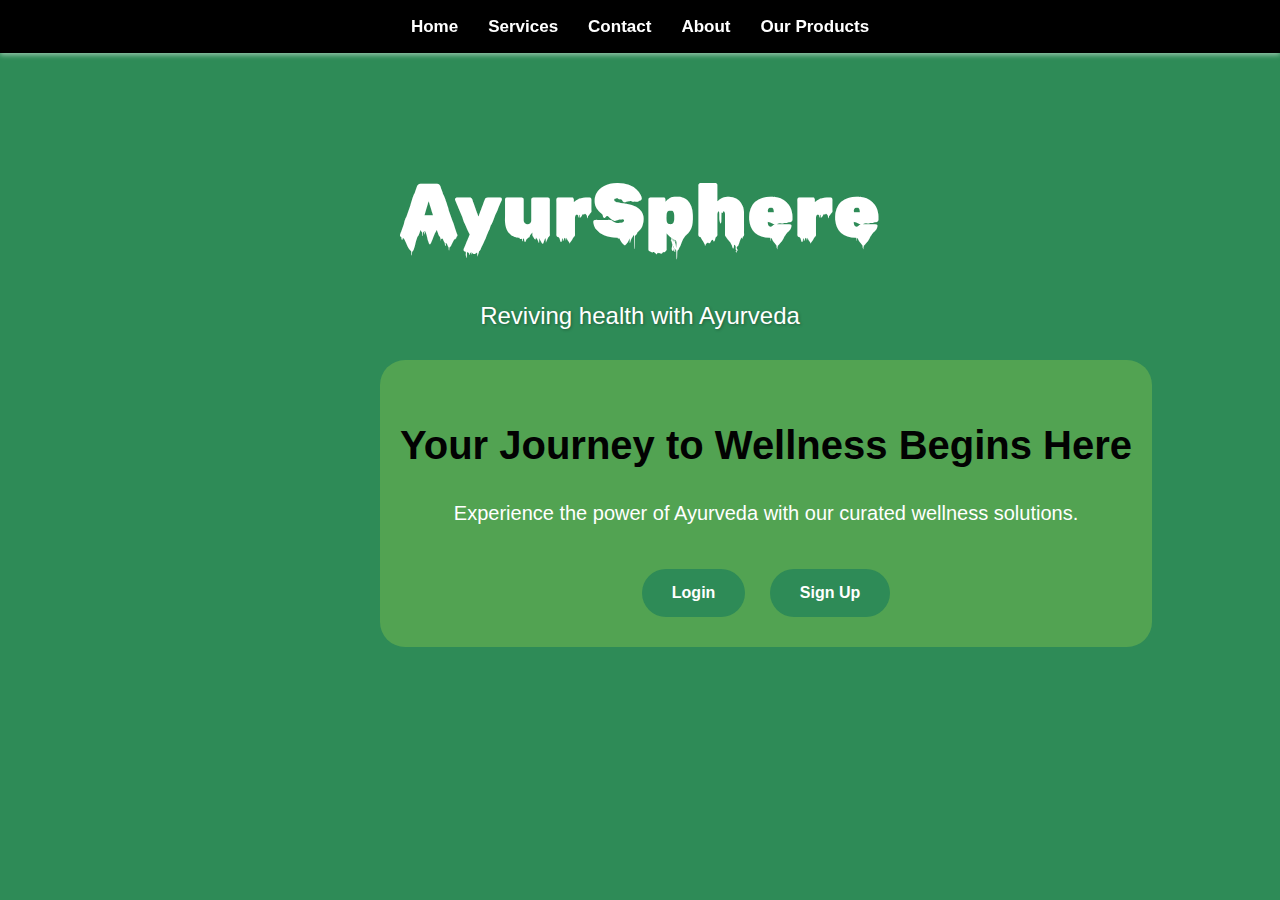
<file: index.html>
<!DOCTYPE html>
<html lang="en">
<head>
    <meta charset="UTF-8">
    <meta name="viewport" content="width=device-width, initial-scale=1.0">
    <title>Ayursphere - Welcome</title>
    
    <style>
        @import url('https://fonts.googleapis.com/css2?family=Rubik+Wet+Paint&display=swap');
        /* Global Styles */
        body {
            margin: 0;
            font-family: 'Arial', sans-serif;
            background: #2e8b57;
            color: #333;
            line-height: 1.6;
        }
/* Navbar Styles */
.navbar {
            position: fixed;
            top: 0;
            left: 0;
            width: 100%;
            background: #000000;
            display: flex;
            justify-content: center;
            align-items: center;
            padding: 13px 0;
            z-index: 10;
            box-shadow: 0 2px 5px rgba(255, 255, 255, 0.5);
        }

        .navbar a {
            text-decoration: none;
            color: white;
            font-size: 17px;
            font-weight: 600;
            margin: 0 15px;
            transition: color 0.3s ease;
        }

        .navbar a:hover {
            color: #4caf50;
        }

        /* Banner Section */
        .banner {
            text-align: center;
            background: url('https://images.pexels.com/photos/7988006/pexels-photo-7988006.jpeg?auto=compress&cs=tinysrgb&w=1260&h=750&dpr=1') no-repeat center center/cover;
            color: white;
            padding: 100px 20px;
            height: 550px;
            border-radius: 0 0 1500px 1500px;
        }

        .banner h1 {
            font-family: Rubik Wet Paint;
            font-size: 76px;
            font-weight: 100;
            color: #ffffff;
            margin-bottom: 0px;
            /* text-shadow: 2px 2px 5px rgba(0, 0, 0, 0.5); */
        }

        .banner p {
            font-size: 24px;
            font-style: normal;
            text-shadow: 1px 1px 3px rgba(0, 0, 0, 0.3);
        }

        /* Main Content Styles */
        .container {
            text-align: center;
            padding: 20px 20px;
            position: absolute;
            top: 360px;
            left: 380px;
            z-index: 10;
            background: #a6dc4a4d;
            border-radius: 25px;
        }

        .container h2 {
            font-size: 40px;
            color: #020202;
            margin-bottom: 10px;
        }

        .tagline {
            font-size: 20px;
            font-style: normal;
            color: #ffffff;
            margin-bottom: 30px;
        }

        /* Buttons */
        .buttons button {
            background-color: #2e8b57;
            color: white;
            border: none;
            padding: 15px 30px;
            font-size: 16px;
            font-weight: bold;
            border-radius: 25px;
            margin: 10px;
            cursor: pointer;
            transition: background-color 0.3s ease, transform 0.2s ease;
        }

        .buttons button:hover {
            background-color: #236f45;
            transform: scale(1.05);
        }

        /* Popup Interaction */
        .popup {
            display: none;
            position: fixed;
            top: 50%;
            left: 50%;
            transform: translate(-50%, -50%);
            background: #fff;
            border-radius: 10px;
            padding: 20px;
            box-shadow: 0 4px 15px rgba(0, 0, 0, 0.2);
            z-index: 1001;
            text-align: center;
            max-width: 90%;
            width: 400px;
        }

        .popup button {
            background-color: #2e8b57;
            color: white;
            border: none;
            padding: 10px 20px;
            font-size: 14px;
            border-radius: 5px;
            cursor: pointer;
        }

        .popup button:hover {
            background-color: #236f45;
        }

        .overlay {
            display: none;
            position: fixed;
            top: 0;
            left: 0;
            width: 100%;
            height: 100%;
            background: rgba(0, 0, 0, 0.5);
            z-index: 1000;
        }

        /* Footer */
        .footer {
            background-color: #000000;
            color: white;
            text-align: center;
            padding: 20px;
            font-size: 14px;
        }
    </style>
</head>
<body>
   
    <div class="navbar">
        <a href="login.html">Home</a>
        <a href="login.html">Services</a>
        <a href="login.html">Contact</a>
        <a href="login.html">About</a>
        <a href="login.html">Our Products</a>
    </div>

    <!-- Banner Section -->
    <div class="banner">
        <h1>AyurSphere</h1>
        <p>Reviving health with Ayurveda</p>
    </div>

    <!-- Main Content -->
    <div class="container">
        <h2>Your Journey to Wellness Begins Here</h2>
        <p class="tagline">Experience the power of Ayurveda with our curated wellness solutions.</p>
        <div class="buttons">
            <button onclick="location.href='login.html'">Login</button>
            <button onclick="location.href='signup.html'">Sign Up</button>
        </div>
    </div>

    <!-- Popup Elements -->
    <div class="overlay" id="overlay" onclick="closePopup()"></div>
    <div class="popup" id="popup">
        <p id="popup-message"></p>
        <button onclick="closePopup()">Close</button>
    </div>

    <!-- Footer
    <div class="footer">
        &copy; 2024 AyurSphere. All Rights Reserved. | Privacy Policy | Terms of Service
    </div> -->

    <!-- Scripts -->
    <script>
        function showPopup() {
            document.getElementById('popup-message').textContent = "Ayursphere is a platform dedicated to promoting Ayurvedic healthcare and wellness. Our mission is to provide holistic health solutions through traditional Ayurvedic practices and remedies.";
            document.getElementById('popup').style.display = 'block';
            document.getElementById('overlay').style.display = 'block';
        }

        function showContactPopup() {
            document.getElementById('popup-message').textContent = "For any inquiries or assistance, please email us at info@ayursphere.com or call us at +1-123-456-7890. Our team is available to help you with any questions or concerns you may have.";
            document.getElementById('popup').style.display = 'block';
            document.getElementById('overlay').style.display = 'block';
        }

        function closePopup() {
            document.getElementById('popup').style.display = 'none';
            document.getElementById('overlay').style.display = 'none';
        }
    </script>
</body>
</html>
</file>
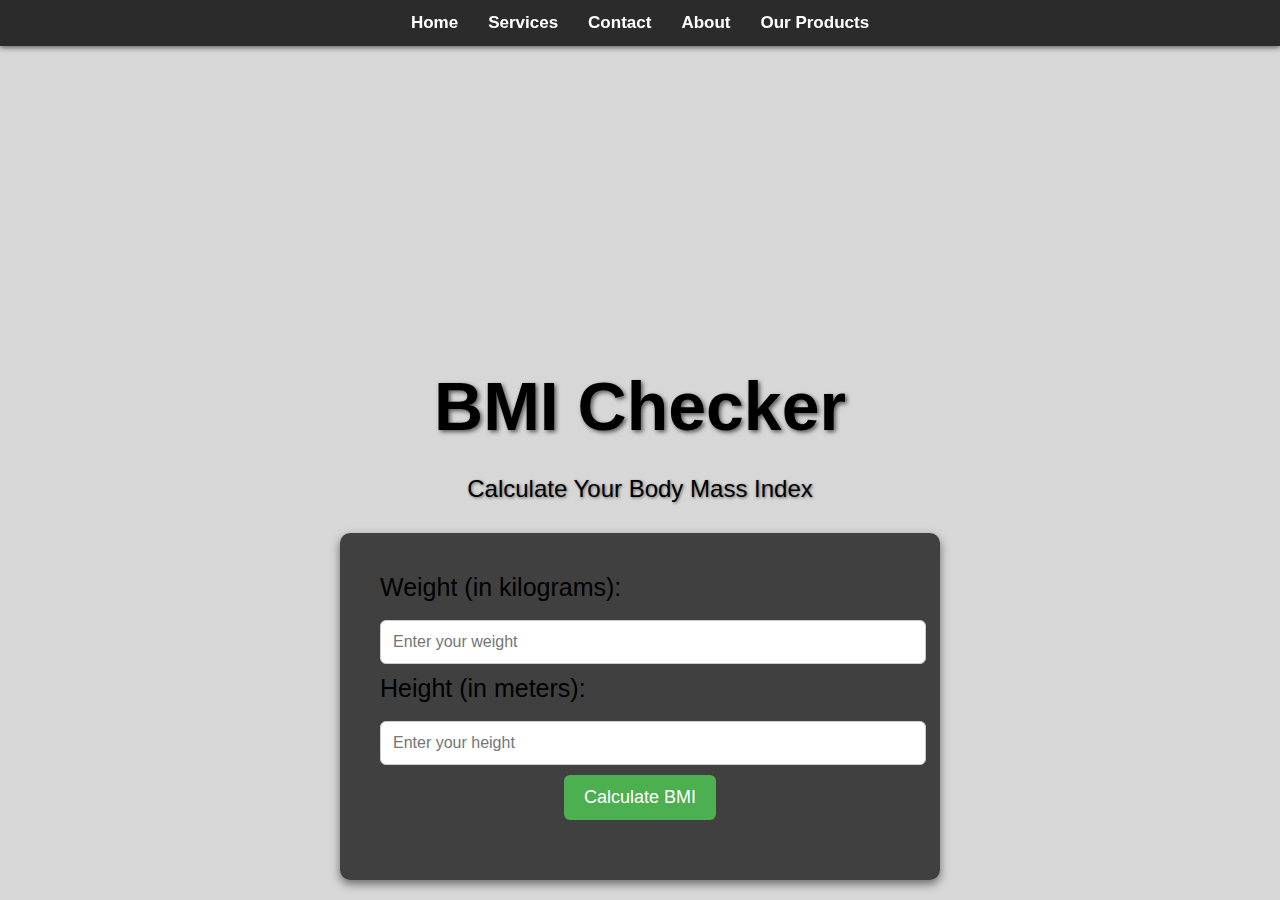
<file: bmi_checker.html>
<!DOCTYPE html>
<html lang="en">
<head>
    <meta charset="UTF-8">
    <meta name="viewport" content="width=device-width, initial-scale=1.0">
    <title>BMI Checker</title>
    <style>
        /* Global Styles */
        body {
            font-family: 'Poppins', sans-serif;
            margin: 0;
            padding: 0;
            background: #d7d7d7;
            display: flex;
            justify-content: center;
            align-items: center;
            height: 100vh;
            flex-direction: column;
            text-align: center;
        }



        /* Navbar Styles */
        .navbar {
            position: fixed;
            top: 0;
            left: 0;
            width: 100%;
            background: rgba(0, 0, 0, 0.8);
            display: flex;
            justify-content: center;
            align-items: center;
            padding: 13px 0;
            z-index: 10;
            box-shadow: 0 2px 5px rgba(0, 0, 0, 0.5);
        }

        .navbar a {
            text-decoration: none;
            color: white;
            font-size: 17px;
            font-weight: 600;
            margin: 0 15px;
            transition: color 0.3s ease;
        }

        .navbar a:hover {
            color: #4caf50;
        }

        /* Banner Image */
        .banner {
            width: 100%;
            height: 500px;
            background: url('https://images.pexels.com/photos/6669473/pexels-photo-6669473.jpeg?auto=compress&cs=tinysrgb&w=600') no-repeat center center fixed;
            background-size: cover;
            margin-bottom: 0px;
            position: relative;
            /* top: 200px; */
        }

        h1 {
            font-size: 68px;
            margin-bottom: 10px;
            text-shadow: 2px 2px 4px rgba(0, 0, 0, 0.6);
        }

        h2 {
            font-size: 24px;
            font-weight: 500;
            margin-bottom: 30px;
            text-shadow: 1px 1px 3px rgba(0, 0, 0, 0.5);
        }

        /* Form Styles */
        .bmi-form {
            background-color: rgba(0, 0, 0, 0.7);
            padding: 40px;
            border-radius: 10px;
            box-shadow: 0 4px 10px rgba(0, 0, 0, 0.5);
            width: 100%;
            max-width: 600px;
            box-sizing: border-box;
            margin-bottom: 20px;
        }

        .bmi-form label {
            font-size: 25px;
            margin-bottom: 8px;
            display: block;
            text-align: left;
        }

        .bmi-form input[type="text"] {
            width: 100%;
            padding: 12px;
            margin: 10px 0;
            border-radius: 6px;
            border: 1px solid #ccc;
            font-size: 16px;
            outline: none;
        }

        .bmi-form input[type="text"]:focus {
            border-color: #4CAF50;
        }

        .bmi-form button {
            background-color: #4CAF50;
            color: white;
            padding: 12px 20px;
            border: none;
            border-radius: 6px;
            font-size: 18px;
            cursor: pointer;
            transition: background-color 0.3s ease;
        }

        .bmi-form button:hover {
            background-color: #45a049;
        }

        .result {
            margin-top: 20px;
            font-size: 18px;
            font-weight: bold;
            text-align: left;
        }

        .result span {
            font-size: 22px;
        }

        .result p {
            font-size: 16px;
            font-weight: normal;
        }

        /* Animation */
        .fade-in {
            animation: fadeIn 1s ease-in-out;
        }

        @keyframes fadeIn {
            0% { opacity: 0; }
            100% { opacity: 1; }
        }

        /* Responsive Design */
        @media screen and (max-width: 768px) {
            .bmi-form {
                padding: 30px;
                width: 90%;
            }
            h1 {
                font-size: 36px;
            }
            h2 {
                font-size: 20px;
            }
        }
    </style>
</head>
<body>

    <div class="navbar">
        <a href="first.html">Home</a>
        
        <a href="services.html">Services</a>
        <a href="contactUs.html">Contact</a>
        <a href="aboutUs.html">About</a>
        <a href="e-commerce.html">Our Products</a>
    </div>
    <!-- Banner Section -->
    <div class="banner"></div>

    <h1>BMI Checker</h1>
    <h2>Calculate Your Body Mass Index</h2>

    <div class="bmi-form fade-in">
        <form id="bmi-form">
            <label for="weight">Weight (in kilograms):</label>
            <input type="text" id="weight" name="weight" placeholder="Enter your weight" required>

            <label for="height">Height (in meters):</label>
            <input type="text" id="height" name="height" placeholder="Enter your height" required>

            <button type="button" onclick="calculateBMI()">Calculate BMI</button>
        </form>

        <div id="result" class="result"></div>
    </div>

    <script>
        function calculateBMI() {
            const weight = parseFloat(document.getElementById('weight').value);
            const height = parseFloat(document.getElementById('height').value);

            if (isNaN(weight) || isNaN(height) || weight <= 0 || height <= 0) {
                document.getElementById('result').innerHTML = '<span style="color:red;">Please enter valid numbers for weight and height.</span>';
                return;
            }

            const bmi = weight / (height * height);
            let resultMessage = `Your BMI is <strong>${bmi.toFixed(2)}</strong>.<br>`;

            if (bmi < 18.5) {
                resultMessage += '<p>Your BMI indicates that you are underweight.</p>';
            } else if (bmi >= 18.5 && bmi < 24.9) {
                resultMessage += '<p>Your BMI indicates that you are of normal weight.</p>';
            } else if (bmi >= 25 && bmi < 29.9) {
                resultMessage += '<p>Your BMI indicates that you are overweight.</p>';
            } else {
                resultMessage += '<p>Your BMI indicates that you are obese. Please consult with a healthcare provider.</p>';
            }

            document.getElementById('result').innerHTML = resultMessage;
        }
    </script>

</body>
</html>
</file>
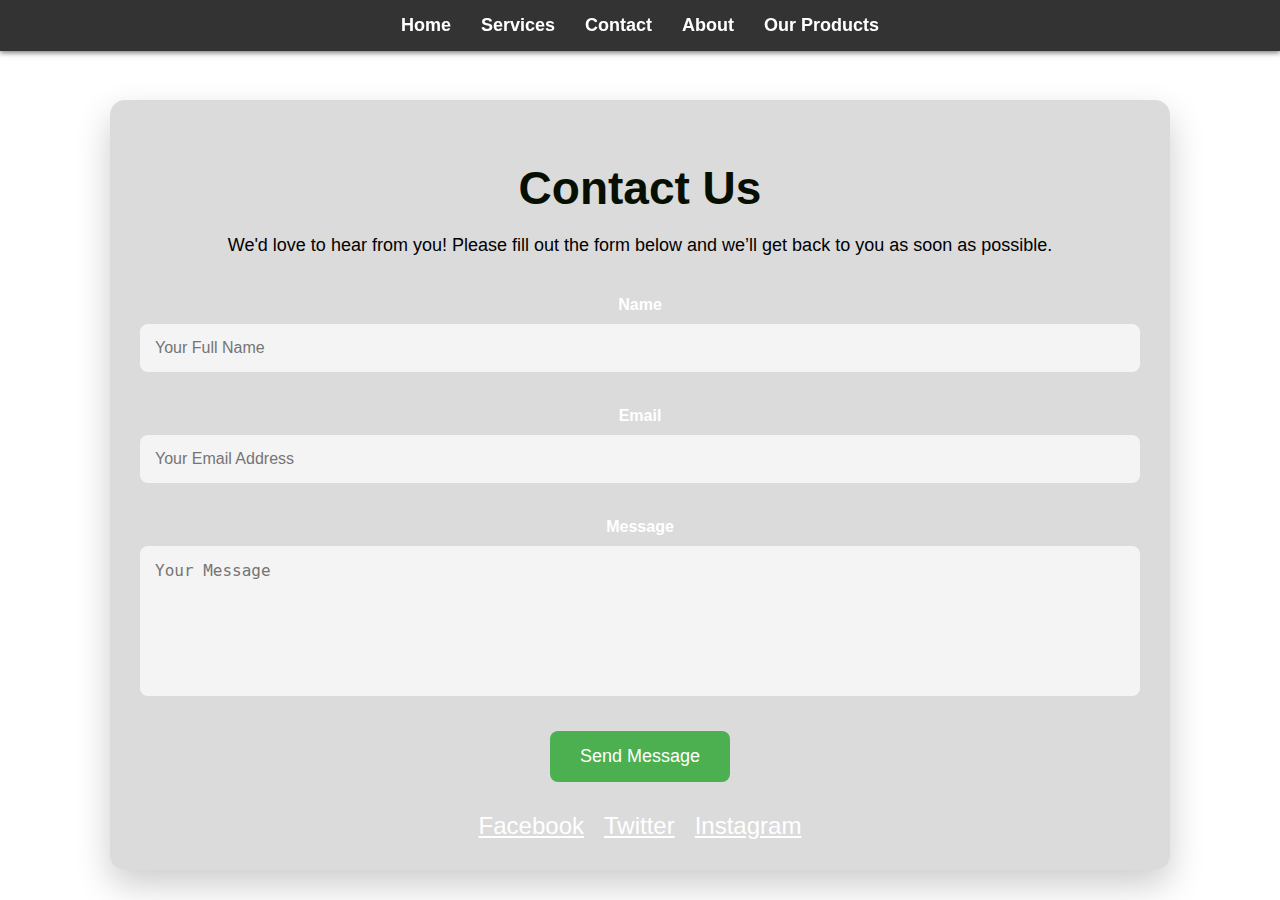
<file: contactUs.html>
<!DOCTYPE html>
<html lang="en">
<head>
    <meta charset="UTF-8">
    <meta name="viewport" content="width=device-width, initial-scale=1.0">
    <title>Contact Us - AyurSphere</title>
    <style>
        /* Global Styles */
        body {
            font-family: 'Poppins', sans-serif;
            margin: 0;
            padding: 0;
            background: url('https://images.pexels.com/photos/4831/hands-coffee-smartphone-technology.jpg?auto=compress&cs=tinysrgb&w=1260&h=750&dpr=1') no-repeat center center fixed;
            background-size: cover;
            color: white;
        }

        /* Overlay */
        body:before {
            content: '';
            position: absolute;
            top: 0;
            left: 0;
            right: 0;
            bottom: 0;
            background: rgba(0, 0, 0, 0); /* Semi-transparent overlay */
            z-index: 0;
        }

        /* Navbar Styles */
        .navbar {
            position: fixed;
            top: 0;
            left: 0;
            width: 100%;
            background: rgba(0, 0, 0, 0.8);
            display: flex;
            justify-content: center;
            align-items: center;
            padding: 15px 0;
            z-index: 10;
            box-shadow: 0 2px 5px rgba(0, 0, 0, 0.5);
        }

        .navbar a {
            text-decoration: none;
            color: white;
            font-size: 18px;
            font-weight: 600;
            margin: 0 15px;
            transition: color 0.3s ease;
        }

        .navbar a:hover {
            color: #4caf50;
        }

        /* Contact Form Section */
        .contact-container {
            width: 100%;
            max-width: 1000px;
            margin: 100px auto 0;
            padding: 30px;
            background-color: rgba(93, 92, 92, 0.222);
            border-radius: 15px;
            text-align: center;
            box-shadow: 0 15px 35px rgba(0, 0, 0, 0.2);
            position: relative;
            z-index: 1;
        }

        .contact-container h1 {
            font-size: 46px;
            font-weight: 600;
            color: #060f02;
            margin-bottom: 20px;
        }

        .contact-container p {
            font-size: 18px;
            color: #000000;
            margin-bottom: 40px;
        }

        .form-group {
            margin-bottom: 20px;
            display: flex;
            flex-direction: column;
        }

        .form-group label {
            font-weight: 600;
            color: #ffffff;
            margin-bottom: 10px;
        }

        .form-group input, .form-group textarea {
            padding: 15px;
            border: none;
            border-radius: 8px;
            font-size: 16px;
            background-color: #f4f4f4;
            margin-bottom: 15px;
            width: 100%;
            box-sizing: border-box;
            resize: none;
        }

        .form-group textarea {
            height: 150px;
        }

        .form-group input:focus, .form-group textarea:focus {
            outline: none;
            box-shadow: 0 0 10px rgba(0, 128, 0, 0.5);
        }

        .submit-btn {
            background-color: #4caf50;
            color: white;
            padding: 15px 30px;
            font-size: 18px;
            border: none;
            border-radius: 8px;
            cursor: pointer;
            transition: background-color 0.3s ease;
        }

        .submit-btn:hover {
            background-color: #388e3c;
        }

        /* Social Media Icons */
        .social-icons {
            margin-top: 30px;
            display: flex;
            justify-content: center;
            gap: 20px;
        }

        .social-icons a {
            color: white;
            font-size: 24px;
            transition: color 0.3s ease;
        }

        .social-icons a:hover {
            color: #4caf50;
        }

        /* Responsive Design */
        @media (max-width: 768px) {
            .contact-container {
                padding: 20px;
            }

            .contact-container h1 {
                font-size: 30px;
            }

            .form-group input, .form-group textarea {
                font-size: 14px;
            }
        }

        /* Confirmation Message */
        .confirmation-message {
            display: none;
            margin-top: 20px;
            padding: 15px;
            background-color: #4caf50;
            color: white;
            font-size: 18px;
            border-radius: 8px;
        }
    </style>
</head>
<body>
    <!-- Navbar -->
    <div class="navbar">
        <a href="first.html">Home</a>
        
        <a href="#services">Services</a>
        <a href="contactUs.html">Contact</a>
        <a href="aboutUs.html">About</a>
        <a href="e-commerce.html">Our Products</a>
    </div>

    <!-- Contact Form -->
    <div class="contact-container">
        <h1>Contact Us</h1>
        <p>We'd love to hear from you! Please fill out the form below and we’ll get back to you as soon as possible.</p>

        <!-- Contact Form -->
        <form id="contactForm">
            <div class="form-group">
                <label for="name">Name</label>
                <input type="text" id="name" name="name" placeholder="Your Full Name" required>
            </div>
            <div class="form-group">
                <label for="email">Email</label>
                <input type="email" id="email" name="email" placeholder="Your Email Address" required>
            </div>
            <div class="form-group">
                <label for="message">Message</label>
                <textarea id="message" name="message" placeholder="Your Message" required></textarea>
            </div>
            <button type="submit" class="submit-btn">Send Message</button>
        </form>

        <!-- Confirmation Message -->
        <div id="confirmationMessage" class="confirmation-message">
            Your message has been sent successfully! We'll get back to you soon.
        </div>

        <!-- Social Media Icons -->
        <div class="social-icons">
            <a href="https://www.facebook.com" target="_blank">Facebook</a>
            <a href="https://www.twitter.com" target="_blank">Twitter</a>
            <a href="https://www.instagram.com" target="_blank">Instagram</a>
        </div>
    </div>

    <script>
        // Handle the form submission
        document.getElementById('contactForm').addEventListener('submit', function(event) {
            event.preventDefault(); // Prevent form from reloading the page

            // Show confirmation message
            document.getElementById('confirmationMessage').style.display = 'block';

            // Optionally, clear the form (if needed)
            document.getElementById('contactForm').reset();
        });
    </script>
</body>
</html>
</file>
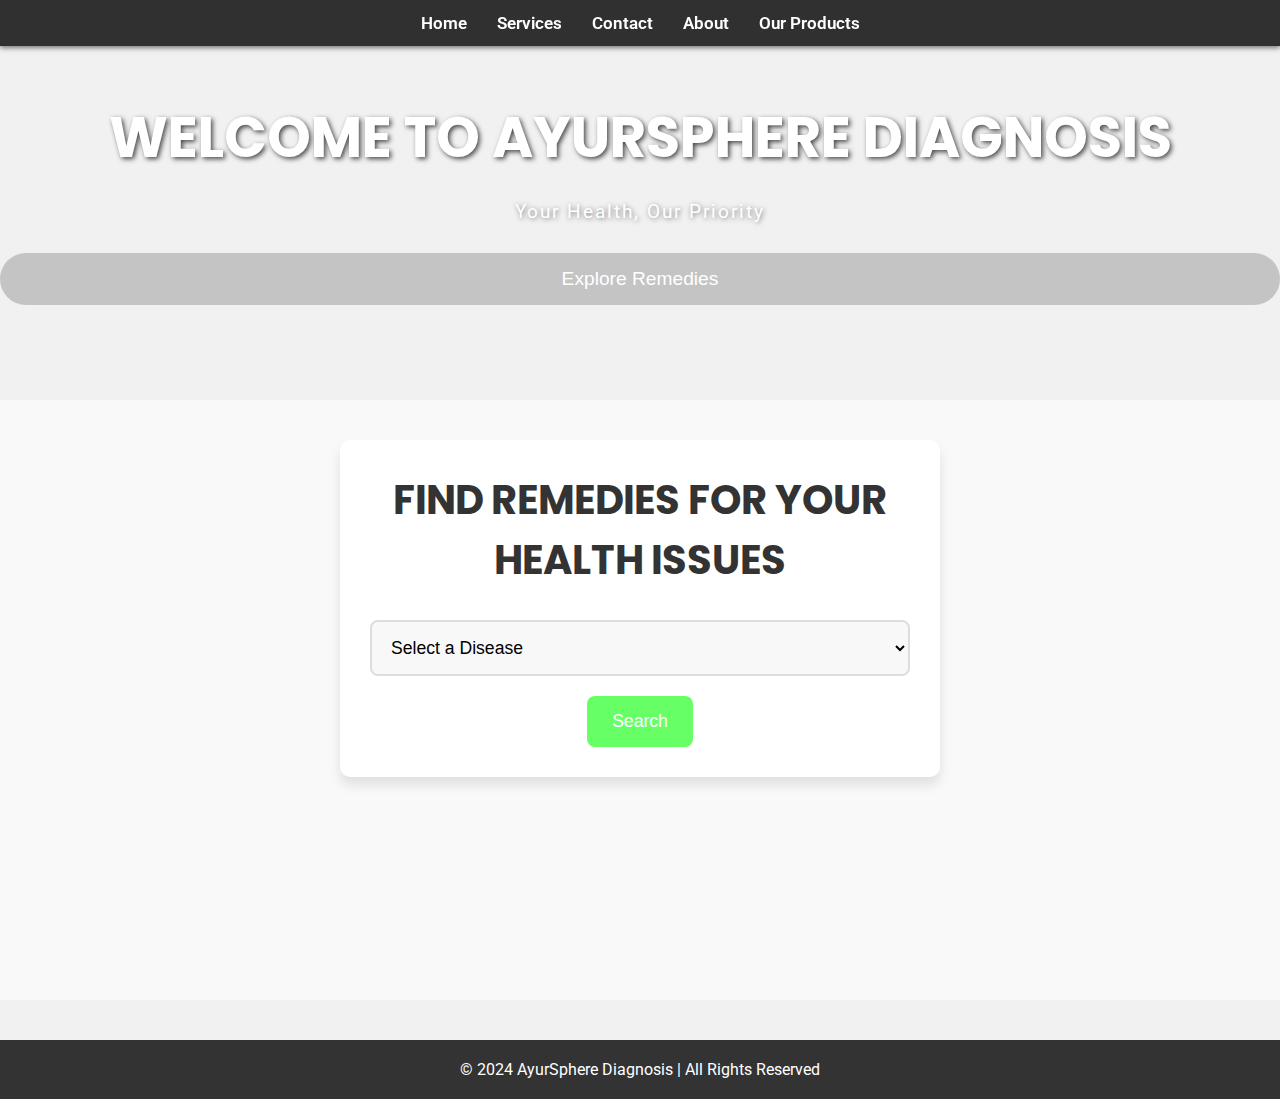
<file: diagnosis.html>
<!DOCTYPE html>
<html lang="en">
<head>
    <meta charset="UTF-8">
    <meta name="viewport" content="width=device-width, initial-scale=1.0">
    <title>Diagnosis</title>
    <link href="https://fonts.googleapis.com/css2?family=Poppins:wght@400;600&family=Roboto:wght@400;700&display=swap" rel="stylesheet">
    <style>
        * {
            margin: 0;
            padding: 0;
            box-sizing: border-box;
        }

        body {
            font-family: 'Roboto', sans-serif;
            color: #fff;
            overflow-x: hidden;
            background-color: #f1f1f1;
        }



        /* Navbar Styles */
        .navbar {
            position: fixed;
            top: 0;
            left: 0;
            width: 100%;
            background: rgba(0, 0, 0, 0.8);
            display: flex;
            justify-content: center;
            align-items: center;
            padding: 13px 0;
            z-index: 10;
            box-shadow: 0 2px 5px rgba(0, 0, 0, 0.5);
        }

        .navbar a {
            text-decoration: none;
            color: white;
            font-size: 17px;
            font-weight: 600;
            margin: 0 15px;
            transition: color 0.3s ease;
        }

        .navbar a:hover {
            color: #4caf50;
        }

        header {
            background: url('https://images.pexels.com/photos/5407212/pexels-photo-5407212.jpeg?auto=compress&cs=tinysrgb&w=1260&h=750&dpr=1') no-repeat center center;
            background-size: cover;
            height: 400px;
            color: #fff;
            text-align: center;
            display: flex;
            flex-direction: column;
            justify-content: center;
            position: relative;
        }

        header h1 {
            font-size: 3.5rem;
            font-family: 'Poppins', sans-serif;
            text-shadow: 2px 2px 5px rgba(0,0,0,0.7);
            margin-bottom: 20px;
            text-transform: uppercase;
        }

        header p {
            font-size: 1.2rem;
            font-family: 'Roboto', sans-serif;
            letter-spacing: 2px;
            margin-bottom: 30px;
            text-shadow: 1px 1px 5px rgba(0,0,0,0.5);
        }

        header .cta-button {
            padding: 15px 30px;
            font-size: 1.2rem;
            background-color: #c4c4c4;
            color: #fff;
            border: none;
            border-radius: 30px;
            cursor: pointer;
            transition: background-color 0.3s ease;
        }

        header .cta-button:hover {
            background-color: #45cc45;
        }

        main {
            padding: 40px 20px;
            text-align: center;
            background-color: #f9f9f9;
            min-height: 600px;
        }

        .search-section {
            background-color: #fff;
            border-radius: 10px;
            padding: 30px;
            max-width: 600px;
            margin: 0 auto;
            box-shadow: 0 8px 12px rgba(0, 0, 0, 0.1);
            transition: transform 0.3s ease;
        }

        .search-section:hover {
            transform: scale(1.05);
        }

        .search-section h2 {
            font-size: 2.5rem;
            font-family: 'Poppins', sans-serif;
            margin-bottom: 30px;
            color: #333;
            text-transform: uppercase;
        }

        select {
            width: 100%;
            padding: 15px;
            font-size: 1.1rem;
            border-radius: 8px;
            border: 2px solid #ddd;
            background-color: #f8f8f8;
            margin-bottom: 20px;
            transition: border-color 0.3s ease;
        }

        select:focus {
            border-color: #66ff66;
            outline: none;
        }

        button {
            padding: 15px 25px;
            font-size: 1.1rem;
            color: #fff;
            background-color: #66ff66;
            border: none;
            border-radius: 8px;
            cursor: pointer;
            transition: background-color 0.3s ease, transform 0.3s ease;
        }

        button:hover {
            background-color: #45cc45;
            transform: translateY(-5px);
        }

        .search-results {
            display: flex;
            flex-direction: column;
            gap: 20px;
            margin-top: 40px;
            text-align: left;
        }

        .result-item {
            background-color: #f4f0c4;
            color: #333;
            padding: 20px;
            margin-left: 100px;
            margin-right: 100px;
            border-radius: 12px;
            box-shadow: 0 6px 12px rgba(0, 0, 0, 0.1);
            transition: transform 0.3s ease, box-shadow 0.3s ease;
        }

        .result-item:hover {
            transform: translateY(-5px);
            box-shadow: 0 8px 15px rgba(0, 0, 0, 0.15);
        }

        .result-item h3 {
            font-size: 1.5rem;
            font-family: 'Poppins', sans-serif;
            margin-bottom: 10px;
        }

        .result-item p {
            font-size: 1rem;
            line-height: 1.6;
        }

        footer {
            background-color: #333;
            color: #fff;
            text-align: center;
            padding: 20px;
            position: relative;
            bottom: 0;
            width: 100%;
            margin-top: 40px;
        }

        footer p {
            margin: 0;
        }

        /* Animation */
        @keyframes fadeIn {
            0% { opacity: 0; transform: translateY(50px); }
            100% { opacity: 1; transform: translateY(0); }
        }

        header, .search-section, .search-results, footer {
            animation: fadeIn 1s ease-out;
        }
    </style>
</head>
<body>

    <div class="navbar">
        <a href="first.html">Home</a>
        
        <a href="services.html">Services</a>
        <a href="contactUs.html">Contact</a>
        <a href="aboutUs.html">About</a>
        <a href="e-commerce.html">Our Products</a>
    </div>
    <header>
        <h1>Welcome to <span>AyurSphere</span> Diagnosis</h1>
        <p>Your Health, Our Priority</p>
        <button class="cta-button">Explore Remedies</button>
    </header>

    <main>
        <section class="search-section">
            <h2>Find Remedies for Your Health Issues</h2>
            <form id="search-form">
                <select id="search-dropdown">
                    <option value="">Select a Disease</option>
                    <option value="Headache">Headache</option>
                    <option value="Stomachache">Stomachache</option>
                    <option value="Cough">Cough</option>
                    <option value="Fever">Fever</option>
                    <option value="Sore Throat">Sore Throat</option>
                    <option value="Indigestion">Indigestion</option>
                    <option value="Diarrhea">Diarrhea</option>
                    <option value="Nausea">Nausea</option>
                    <option value="Insomnia">Insomnia</option>
                    <option value="Anxiety">Anxiety</option>
                    <option value="Common Cold">Common Cold</option>
                    <option value="Allergies">Allergies</option>
                    <option value="Sinusitis">Sinusitis</option>
                    <option value="Asthma">Asthma</option>
                    <option value="Arthritis">Arthritis</option>
                    <option value="Back Pain">Back Pain</option>
                    <option value="Migraine">Migraine</option>
                    <option value="Heartburn">Heartburn</option>
                    <option value="Hiccups">Hiccups</option>
                    <option value="Constipation">Constipation</option>
                    <option value="High Blood Pressure">High Blood Pressure</option>
                    <option value="Acne">Acne</option>
                    <option value="Eczema">Eczema</option>
                    <option value="Rash">Rash</option>
                    <option value="Stress">Stress</option>
                    <option value="Depression">Depression</option>
                    <option value="Obesity">Obesity</option>
                    <option value="Osteoporosis">Osteoporosis</option>
                    <option value="Gout">Gout</option>
                    <option value="Anemia">Anemia</option>
                    <option value="Bronchitis">Bronchitis</option>
                    <option value="Hypothyroidism">Hypothyroidism</option>
                    <option value="Hyperthyroidism">Hyperthyroidism</option>
                    <option value="Kidney Stones">Kidney Stones</option>
                    <option value="Liver Disease">Liver Disease</option>
                    <option value="Ulcers">Ulcers</option>
                    <option value="Gallstones">Gallstones</option>
                    <option value="Malaria">Malaria</option>
                    <option value="Dengue Fever">Dengue Fever</option>
                    <option value="Chikungunya">Chikungunya</option>
                </select>
                <button type="submit">Search</button>
            </form>
        </section>

        <section class="search-results" id="search-results">
            <!-- Search results will be displayed here -->
        </section>
    </main>

    <footer>
        <p>&copy; 2024 AyurSphere Diagnosis | All Rights Reserved</p>
    </footer>

    <script>
        // Predefined remedies data
        const remediesData = {
            "Headache": "Headaches can be caused by a variety of factors, such as stress, dehydration, or lack of sleep. To relieve a headache, drink ginger tea, which contains natural anti-inflammatory properties that can help reduce headache pain. Rest in a quiet, dark room and try applying a cold or warm compress to your forehead or neck. Drinking plenty of water to stay hydrated is also essential.",
            "Stomachache": "Stomachaches may be due to indigestion, stress, or an underlying health condition. To relieve a stomachache, boil a handful of mint leaves in water and drink the infusion after it cools. Mint has soothing properties that help reduce stomach discomfort. Additionally, avoid heavy meals or spicy food and ensure you get adequate rest to allow your body to recover.",
            "Cough": "Coughing can be caused by viral infections, allergies, or irritation in the throat. To soothe a persistent cough, mix honey with fresh ginger juice. Honey has antibacterial and anti-inflammatory properties, while ginger helps reduce throat irritation. Drinking warm fluids, such as tea or broth, can help ease coughing and prevent dehydration.",
            "Fever": "Fever is a common symptom of an infection, indicating that the body is fighting off illness. To manage a fever, boil a few basil leaves in water and drink the resulting herbal infusion. Basil is known for its antibacterial and anti-inflammatory effects. Ensure plenty of rest, hydrate, and avoid heavy clothing to prevent overheating. If the fever persists, seek medical attention.",
            "Sore Throat": "A sore throat is often caused by a viral infection, allergies, or dry air. Gargling with warm saltwater can help reduce inflammation and kill bacteria, providing temporary relief. You can also try consuming warm liquids, such as herbal tea or broths, and using throat lozenges to keep your throat moist.",
            "Indigestion": "Indigestion often occurs after eating heavy or spicy foods and is characterized by discomfort or a bloated feeling. To alleviate indigestion, drink a cup of peppermint tea after meals. Peppermint has properties that relax the gastrointestinal muscles, which can reduce discomfort. Additionally, eating smaller meals, chewing food slowly, and avoiding carbonated drinks can help prevent indigestion.",
            "Diarrhea": "Diarrhea may be caused by infections, food intolerances, or digestive issues. To manage diarrhea, consume foods like boiled rice and ripe bananas, which are easy on the stomach and can help firm up stools. Drink plenty of fluids, such as oral rehydration solutions, to replenish lost fluids and electrolytes. Avoid fatty or spicy foods until symptoms subside.",
            "Nausea": "Nausea is often a symptom of stomach upset, motion sickness, or anxiety. Chewing on fennel seeds or ginger slices can help calm the stomach and reduce nausea. Ginger has long been used for its anti-nausea properties, and fennel aids digestion. Additionally, sipping on clear fluids like ginger ale or peppermint tea can help settle your stomach and keep you hydrated.",
            "Insomnia": "Insomnia, or difficulty falling and staying asleep, can be triggered by stress, anxiety, or poor sleep hygiene. To improve sleep, practice relaxation techniques such as deep breathing exercises, progressive muscle relaxation, and meditation. Maintaining a consistent sleep schedule, avoiding caffeine and heavy meals before bed, and creating a calm, dark environment can also help improve sleep quality.",
            "Anxiety": "Anxiety can be managed through lifestyle changes and various relaxation techniques. Deep breathing exercises, mindfulness meditation, and progressive muscle relaxation can reduce anxiety symptoms. Regular physical activity and maintaining a healthy diet can also have a positive impact on mental health. Identifying sources of stress and seeking therapy may also be beneficial in managing anxiety long-term.",
            "Common Cold": "The common cold is a viral infection of the upper respiratory tract, causing symptoms like congestion, cough, and sore throat. Stay hydrated by drinking warm fluids such as herbal tea, chicken soup, or broths. Rest is essential to allow your body to recover. Over-the-counter cold medications can help alleviate symptoms like congestion and body aches. Wash your hands frequently to prevent the spread of the virus.",
            "Allergies": "Allergy symptoms, such as sneezing, itching, and nasal congestion, are triggered by allergens like pollen, dust mites, or pet dander. To alleviate symptoms, avoid known allergens whenever possible. Over-the-counter antihistamines can help relieve sneezing, itching, and runny nose. Nasal sprays and decongestants can reduce nasal congestion, but consult a healthcare professional before using them regularly.",
            "Sinusitis": "Sinusitis is an inflammation of the sinuses that can cause facial pain, pressure, and nasal congestion. Using a saline nasal spray can help relieve congestion and clear mucus from the sinuses. Warm compresses applied to the face can also help alleviate pain and pressure. Staying hydrated, using a humidifier, and avoiding irritants like cigarette smoke can help manage sinusitis symptoms.",
            "Asthma": "Asthma is a chronic respiratory condition that causes difficulty breathing, often triggered by allergens, cold air, or exercise. Managing asthma typically involves using an inhaler or other prescribed medications to control inflammation and open airways. Avoiding triggers like smoke, strong odors, and allergens is crucial. Regular exercise and maintaining a healthy weight can also help improve lung function and reduce asthma symptoms.",
            "Arthritis": "Arthritis refers to inflammation in the joints, causing pain, stiffness, and reduced range of motion. To relieve arthritis pain, apply warm compresses to the affected joints. Gentle exercises, such as swimming or yoga, can improve joint flexibility and reduce pain. Anti-inflammatory medications, physical therapy, and maintaining a healthy weight can also help manage symptoms.",
            "Back Pain": "Back pain can be caused by muscle strain, poor posture, or underlying conditions like arthritis. For relief, alternate between applying ice and heat to the affected area. Ice helps reduce inflammation, while heat promotes blood flow and relaxes muscles. Stretching, strengthening exercises, and proper posture can also help alleviate back pain and prevent future flare-ups.",
            "Migraine": "Migraines are severe headaches often accompanied by nausea, sensitivity to light, and aura. To manage a migraine, apply a cold compress to your forehead or the back of your neck. Rest in a quiet, dark room to minimize light and sound sensitivity. Over-the-counter pain relievers like ibuprofen or aspirin can help reduce pain, but prescription medications may be needed for frequent or severe migraines.",
            "Heartburn": "Heartburn occurs when stomach acid backs up into the esophagus, causing a burning sensation. To manage heartburn, avoid trigger foods such as spicy, fatty, and acidic items. Elevating the head of your bed while sleeping can help prevent acid reflux at night. Over-the-counter antacids or acid-reducing medications can provide temporary relief. If heartburn persists, consult a doctor for further treatment options.",
            "Hiccups": "Hiccups are involuntary contractions of the diaphragm that can be caused by eating or drinking too quickly, stress, or irritation. To stop hiccups, try drinking a glass of cold water slowly, holding your breath for a few seconds, or breathing into a paper bag. Staying calm and relaxed can also help prevent and stop hiccups.",
            "Constipation": "Constipation is characterized by infrequent or difficult bowel movements. To alleviate constipation, increase your fiber intake by consuming fruits, vegetables, and whole grains. Drinking plenty of water helps soften stools, while regular physical activity promotes healthy bowel movements. Consider a fiber supplement if necessary, and avoid excessive use of laxatives.",
            "High Blood Pressure": "High blood pressure, or hypertension, can lead to serious health issues if not managed. To control blood pressure, reduce your salt intake, eat a balanced diet rich in fruits, vegetables, and whole grains, and engage in regular physical activity. Techniques like yoga, meditation, and deep breathing exercises can also help reduce stress, which can contribute to high blood pressure.",
            "Acne": "Acne occurs when hair follicles become clogged with oil and dead skin cells. To prevent acne, cleanse your skin gently with a mild, non-comedogenic cleanser. Avoid touching your face to prevent the spread of bacteria. Over-the-counter topical treatments like benzoyl peroxide or salicylic acid can help reduce acne. If acne is severe, consult a dermatologist for prescription treatments.",
            "Eczema": "Eczema is a skin condition characterized by itchy, inflamed skin. To manage eczema, moisturize your skin regularly with fragrance-free, hypoallergenic products. Avoid triggers like harsh soaps and irritants. Topical corticosteroids can help manage flare-ups. Wear soft, breathable fabrics to minimize skin irritation, and keep your environment humidified to prevent dryness.",
            "Rash": "A rash can be caused by an allergic reaction, infection, or skin irritation. To relieve a rash, apply calamine lotion or hydrocortisone cream to soothe itching and inflammation. Avoid scratching the rash, as it can worsen the condition. If the rash persists or is accompanied by other symptoms like fever, consult a healthcare provider.",
            "Stress": "Stress is a natural response to challenges, but chronic stress can affect your physical and mental health. To manage stress, engage in relaxation techniques like yoga, meditation, and deep breathing exercises. Regular physical activity, a balanced diet, and maintaining a strong support system can also help reduce stress levels. Learning to manage stress effectively can improve your overall well-being.",
            "Depression": "Depression is a mood disorder characterized by persistent sadness, hopelessness, and a lack of interest in activities. Seeking therapy and support from loved ones is essential in managing depression. Cognitive-behavioral therapy (CBT) is an effective treatment option, and in some cases, medication prescribed by a psychiatrist may be necessary to restore chemical balance in the brain.",
            "Obesity": "Obesity is characterized by excess body fat, which can increase the risk of several health conditions. To manage obesity, focus on portion control, reduce calorie intake, and increase physical activity. Aim for at least 150 minutes of moderate exercise per week, such as walking or swimming. Working with a healthcare provider or nutritionist can help create a sustainable weight loss plan.",
            "Osteoporosis": "Osteoporosis is a condition where bones become weak and brittle, increasing the risk of fractures. To support bone health, consume calcium and vitamin D-rich foods like dairy products and leafy greens. Weight-bearing exercises such as walking, jogging, or weightlifting help maintain bone density. Avoid smoking and excessive alcohol intake, as they can weaken bones.",
            "Gout": "Gout is a type of arthritis caused by the buildup of uric acid crystals in the joints. To prevent gout attacks, limit foods high in purines, such as organ meats and seafood. Stay hydrated to help flush uric acid from the body. Medications prescribed by a doctor can help manage pain and inflammation during flare-ups.",
            "Anemia": "Anemia is a condition where there are not enough healthy red blood cells to carry oxygen throughout the body. To treat anemia, increase your iron intake through iron-rich foods like lean meats, beans, and leafy greens. Iron supplements may be prescribed if dietary changes aren't sufficient. Vitamin B12 and folate are also essential for red blood cell production.",
            "Bronchitis": "Bronchitis is inflammation of the bronchial tubes, leading to coughing and difficulty breathing. Rest, hydration, and avoiding irritants like cigarette smoke can help manage bronchitis symptoms. Over-the-counter cough medicines and expectorants can help clear mucus from the airways. Severe cases may require antibiotics or other medical treatments.",
            "Hypothyroidism": "Hypothyroidism occurs when the thyroid gland does not produce enough thyroid hormone, leading to symptoms like fatigue and weight gain. Treatment typically involves taking thyroid hormone replacement medications. Regular monitoring of thyroid levels is essential for optimal treatment.",
            "Hyperthyroidism": "Hyperthyroidism is when the thyroid gland produces too much thyroid hormone, leading to symptoms like rapid heartbeat and weight loss. Treatment may involve medications to reduce hormone production, radioactive iodine therapy, or, in some cases, surgery.",
            "Kidney Stones": "Kidney stones are hard deposits that form in the kidneys and can cause severe pain. To prevent kidney stones, drink plenty of water to flush out minerals that may form stones. Small stones may pass on their own, but larger stones may require medical intervention, such as lithotripsy or surgery.",
            "Liver Disease": "Liver disease can result from viral infections, alcohol consumption, or obesity. To manage liver disease, avoid alcohol and fatty foods, eat a balanced diet, and maintain a healthy weight. Regular monitoring and medications may be necessary to prevent liver damage.",
            "Ulcers": "Peptic ulcers are sores that develop on the lining of the stomach or small intestine, often due to H. pylori bacteria or the use of NSAIDs. Treatment may involve antibiotics, proton pump inhibitors, and avoiding spicy foods, caffeine, and alcohol.",
            "Gallstones": "Gallstones are solid particles that form in the gallbladder and can block bile flow, causing pain. In severe cases, surgical removal of the gallbladder may be necessary. Reducing fat intake and maintaining a healthy weight can help prevent gallstones.",
            "Malaria": "Malaria is a mosquito-borne disease caused by parasites that affect the liver and blood. To prevent malaria, take prescribed antimalarial drugs and use mosquito nets. Treatment involves antimalarial medications.",
            "Dengue Fever": "Dengue fever is a viral infection transmitted by mosquitoes, leading to fever, headache, and rash. Rest, hydration, and over-the-counter pain relievers can help manage symptoms. Seek medical attention if severe symptoms like bleeding or difficulty breathing occur.",
            "Chikungunya": "Chikungunya is a mosquito-borne virus causing fever and joint pain. Rest, hydration, and pain relievers can help manage symptoms. Avoid mosquito bites to prevent further infection, and seek medical attention if symptoms worsen.",
        };// Event listener for form submission
        document.getElementById('search-form').addEventListener('submit', function(e) {
            e.preventDefault();
            const query = document.getElementById('search-dropdown').value;
            const resultsSection = document.getElementById('search-results');

            if (query) {
                // Get the remedy for the selected disease
                const remedy = remediesData[query];
                
                // Create result item and display it
                const resultItem = document.createElement('div');
                resultItem.classList.add('result-item');
                resultItem.innerHTML = `
                    <h3>${query}</h3>
                    <p>${remedy}</p>
                `;
                resultsSection.innerHTML = ''; // Clear previous results
                resultsSection.appendChild(resultItem); // Append new result
            } else {
                alert('Please select a disease to search.');
            }
        });
    </script>

</body>
</html>
</file>
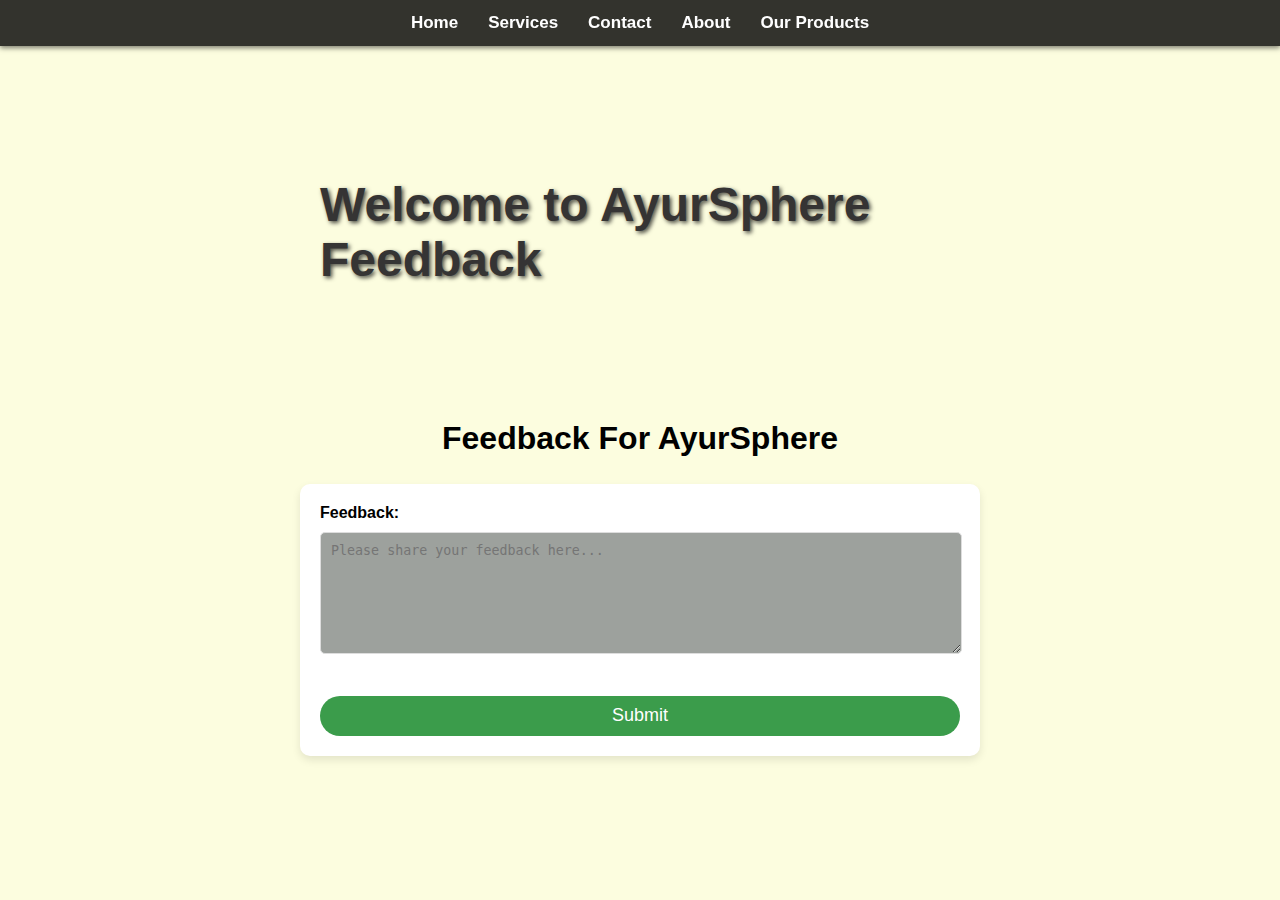
<file: feedback.html>
<!DOCTYPE html>
<html lang="en">

<head>
    <meta charset="UTF-8">
    <meta name="viewport" content="width=device-width, initial-scale=1.0">
    <title>Feedback Form</title>
    <style>
        /* Global Styles */
        body {
            font-family: Arial, sans-serif;
            margin: 0;
            padding: 0;
            background-color: rgb(252, 253, 223);
        }


        /* Navbar Styles */
        .navbar {
            position: fixed;
            top: 0;
            left: 0;
            width: 100%;
            background: rgba(0, 0, 0, 0.8);
            display: flex;
            justify-content: center;
            align-items: center;
            padding: 13px 0;
            z-index: 10;
            box-shadow: 0 2px 5px rgba(0, 0, 0, 0.5);
        }

        .navbar a {
            text-decoration: none;
            color: white;
            font-size: 17px;
            font-weight: 600;
            margin: 0 15px;
            transition: color 0.3s ease;
        }

        .navbar a:hover {
            color: #4caf50;
        }

        /* Banner Section */
        .banner {
            width: 100%;
            height: 400px;
            background: url('https://images.pexels.com/photos/3861952/pexels-photo-3861952.jpeg?auto=compress&cs=tinysrgb&w=1260&h=750&dpr=1') no-repeat center center fixed;
            background-size: cover;
            position: relative;
            border-radius: 0 0 30px 30px;
            
        }

        .banner h1 {
            position: absolute;
            top: 50%;
            left: 50%;
            transform: translate(-50%, -50%);
            font-size: 48px;
            color: #353434;
            text-shadow: 2px 2px 4px rgba(0, 0, 0, 0.7);
        }

        /* Form Styles */
        h2 {
            text-align: center;
            margin-top: 20px;
            font-size: 32px;
        }

        form {
            width: 50%;
            margin: 20px auto;
            background-color: #fff;
            padding: 20px;
            border-radius: 10px;
            box-shadow: 0 4px 8px rgba(0, 0, 0, 0.1);
        }

        label {
            font-weight: bold;
            display: block;
            margin-bottom: 10px;
        }

        textarea {
            width: calc(100% - 20px);
            padding: 10px;
            border: 1px solid #ddd;
            border-radius: 5px;
            /* height: 200px; */
            margin-bottom: 20px;
            resize: vertical;
            min-height: 100px;
            background-color: rgb(157, 161, 157);
            color: black;
        }

        input[type="submit"] {
            background-color: rgb(59, 156, 75);
            color: white;
            width: 100%;
            height: 40px;
            border-radius: 20px;
            cursor: pointer;
            font-size: 18px;
            border: none;
        }

        input[type="submit"]:hover {
            background-color: #45a049;
        }

        /* Responsive Design */
        @media screen and (max-width: 768px) {
            form {
                width: 80%;
                padding: 15px;
            }

            h2 {
                font-size: 28px;
            }
        }
    </style>
</head>

<body>

    <div class="navbar">
        <a href="first.html">Home</a>
        
        <a href="services.html">Services</a>
        <a href="contactUs.html">Contact</a>
        <a href="aboutUs.html">About</a>
        <a href="e-commerce.html">Our Products</a>
    </div>
    <!-- Banner Section -->
    <div class="banner">
        <h1>Welcome to AyurSphere Feedback</h1>
    </div>

    <!-- Feedback Form Section -->
    <h2>Feedback For AyurSphere</h2>
    <form id="feedbackForm" onsubmit="submitFeedback(event)">
        <label for="feedback">Feedback:</label>
        <textarea id="feedback" name="feedback" rows="4" cols="50" placeholder="Please share your feedback here..."></textarea>
        <br><br>
        <input type="submit" value="Submit">
    </form>

    <script>
        // JavaScript code to handle form submission
        function submitFeedback(event) {
            event.preventDefault(); // Prevent page refresh on form submission
            var feedback = document.getElementById('feedback').value;
            if (feedback) {
                alert("Feedback submitted! Thank you for your valuable input.");
                document.getElementById('feedbackForm').reset(); // Reset form after submission
            } else {
                alert("Please provide your feedback before submitting.");
            }
        }
    </script>

</body>

</html>
</file>
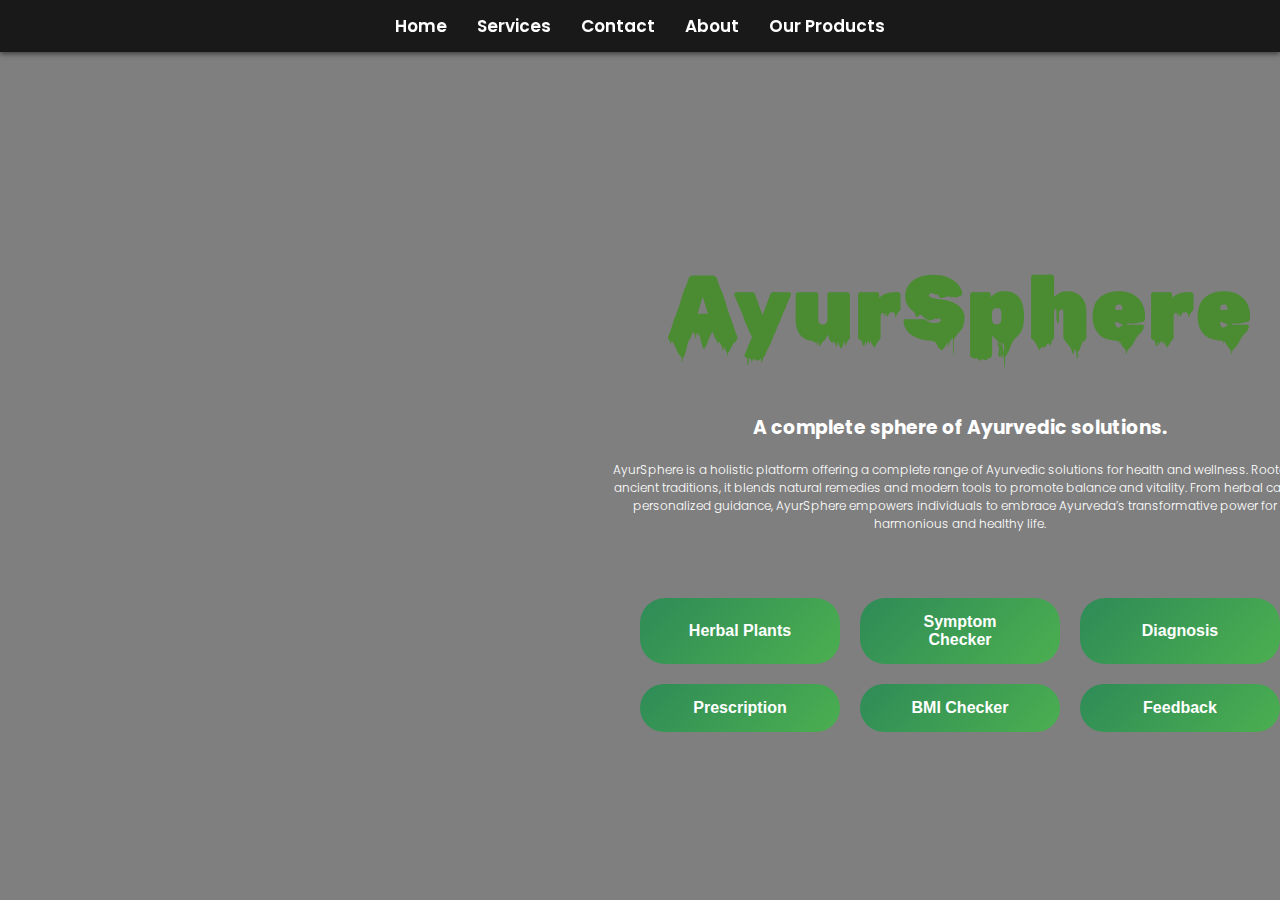
<file: first.html>
<!DOCTYPE html>
<html lang="en">
<head>
    <meta charset="UTF-8">
    <meta name="viewport" content="width=device-width, initial-scale=1.0">
    <title>Welcome to AyurSphere</title>
    <style>
        /* Import fonts */
        @import url('https://fonts.googleapis.com/css2?family=Poppins:wght@300;600;700&display=swap');
        @import url('https://fonts.googleapis.com/css2?family=Rubik+Wet+Paint&display=swap');

        /* Global Styles */
        body {
            margin: 0;
            font-family: 'Poppins', sans-serif;
            background: url('https://images.pexels.com/photos/461428/pexels-photo-461428.jpeg?auto=compress&cs=tinysrgb&w=1260&h=750&dpr=1') no-repeat center center fixed;
            background-size: cover;
            display: flex;
            flex-direction: column;
            justify-content: center;
            align-items: center;
            height: 100vh;
            color: #333;
            overflow: hidden;
        }

        /* Overlay */
        body:before {
            content: '';
            position: absolute;
            top: 0;
            left: 0;
            right: 0;
            bottom: 0;
            background: rgba(0, 0, 0, 0.5); /* Semi-transparent overlay */
            z-index: 0;
        }

         /* Navbar Styles */
         .navbar {
            position: fixed;
            top: 0;
            left: 0;
            width: 100%;
            background: rgba(0, 0, 0, 0.8);
            display: flex;
            justify-content: center;
            align-items: center;
            padding: 13px 0;
            z-index: 10;
            box-shadow: 0 2px 5px rgba(0, 0, 0, 0.5);
        }

        .navbar a {
            text-decoration: none;
            color: white;
            font-size: 17px;
            font-weight: 600;
            margin: 0 15px;
            transition: color 0.3s ease;
        }

        .navbar a:hover {
            color: #4caf50;
        }

        /* Welcome Container */
        .welcome-container {
            border-radius: 20px;
            margin-top: 25px;
            padding: 50px 30px;
            max-width: 700px;
            width: 90%;
            text-align: center;
            position: relative;
            z-index: 1;
            margin-left: 50%;
        }

        .welcome-container h1 {
            font-family: 'Rubik Wet Paint', sans-serif;
            font-size: 92px;
            font-weight: 400;
            color: #4b8c32;
            margin-bottom: 20px;
            padding-bottom: 30px;
        }

        .welcome-container h3 {
            color: white;
        }

        .welcome-container p {
            font-size: 12px;
            font-weight: 300;
            color: #ffffff;
            margin-bottom: 30px;
        }

        /* Button Container */
        .button-container {
            padding-top: 35px;
            display: flex;
            flex-wrap: wrap;
            justify-content: center;
            gap: 20px;
        }

        .button-container button {
            background: linear-gradient(135deg, #2e8b57, #4caf50);
            color: white;
            border: none;
            padding: 15px 30px;
            font-size: 16px;
            font-weight: 600;
            border-radius: 25px;
            cursor: pointer;
            transition: all 0.3s ease;
            width: calc(33% - 20px);
            max-width: 200px;
            min-width: 120px;
        }

        .button-container button:hover {
            background: linear-gradient(135deg, #236f45, #367a50);
            transform: translateY(-5px);
            box-shadow: 0 5px 15px rgba(0, 0, 0, 0.3);
        }

        /* Responsive Design */
        @media screen and (max-width: 768px) {
            .button-container button {
                width: 45%;
            }
        }

        @media screen and (max-width: 480px) {
            .welcome-container h1 {
                font-size: 32px;
            }

            .button-container button {
                width: 100%;
            }
        }
    </style>
</head>

<body>
    <div class="navbar">
        <a href="first.html">Home</a>  
        <a href="services.html">Services</a>
        <a href="contactUs.html">Contact</a>
        <a href="aboutUs.html">About</a>
        <a href="e-commerce.html">Our Products</a>
    </div>

    <div class="welcome-container">
        <h1>AyurSphere</h1>
        <h3>A complete sphere of Ayurvedic solutions.</h3>
        <p>AyurSphere is a holistic platform offering a complete range of Ayurvedic solutions for health and wellness. Rooted in ancient traditions, it blends natural remedies and modern tools to promote balance and vitality. From herbal care to personalized guidance, AyurSphere empowers individuals to embrace Ayurveda’s transformative power for a harmonious and healthy life.</p>
        <div class="button-container">
            <button onclick="location.href='herbal_plants.html'">Herbal Plants</button>
            <button onclick="location.href='symptom_checker.html'">Symptom Checker</button>
            <button onclick="location.href='diagnosis.html'">Diagnosis</button>
            <button onclick="location.href='prescription.html'">Prescription</button>
            <button onclick="location.href='bmi_checker.html'">BMI Checker</button>
            <button onclick="location.href='feedback.html'">Feedback</button>
        </div>
    </div>
</body>
</html>
</file>
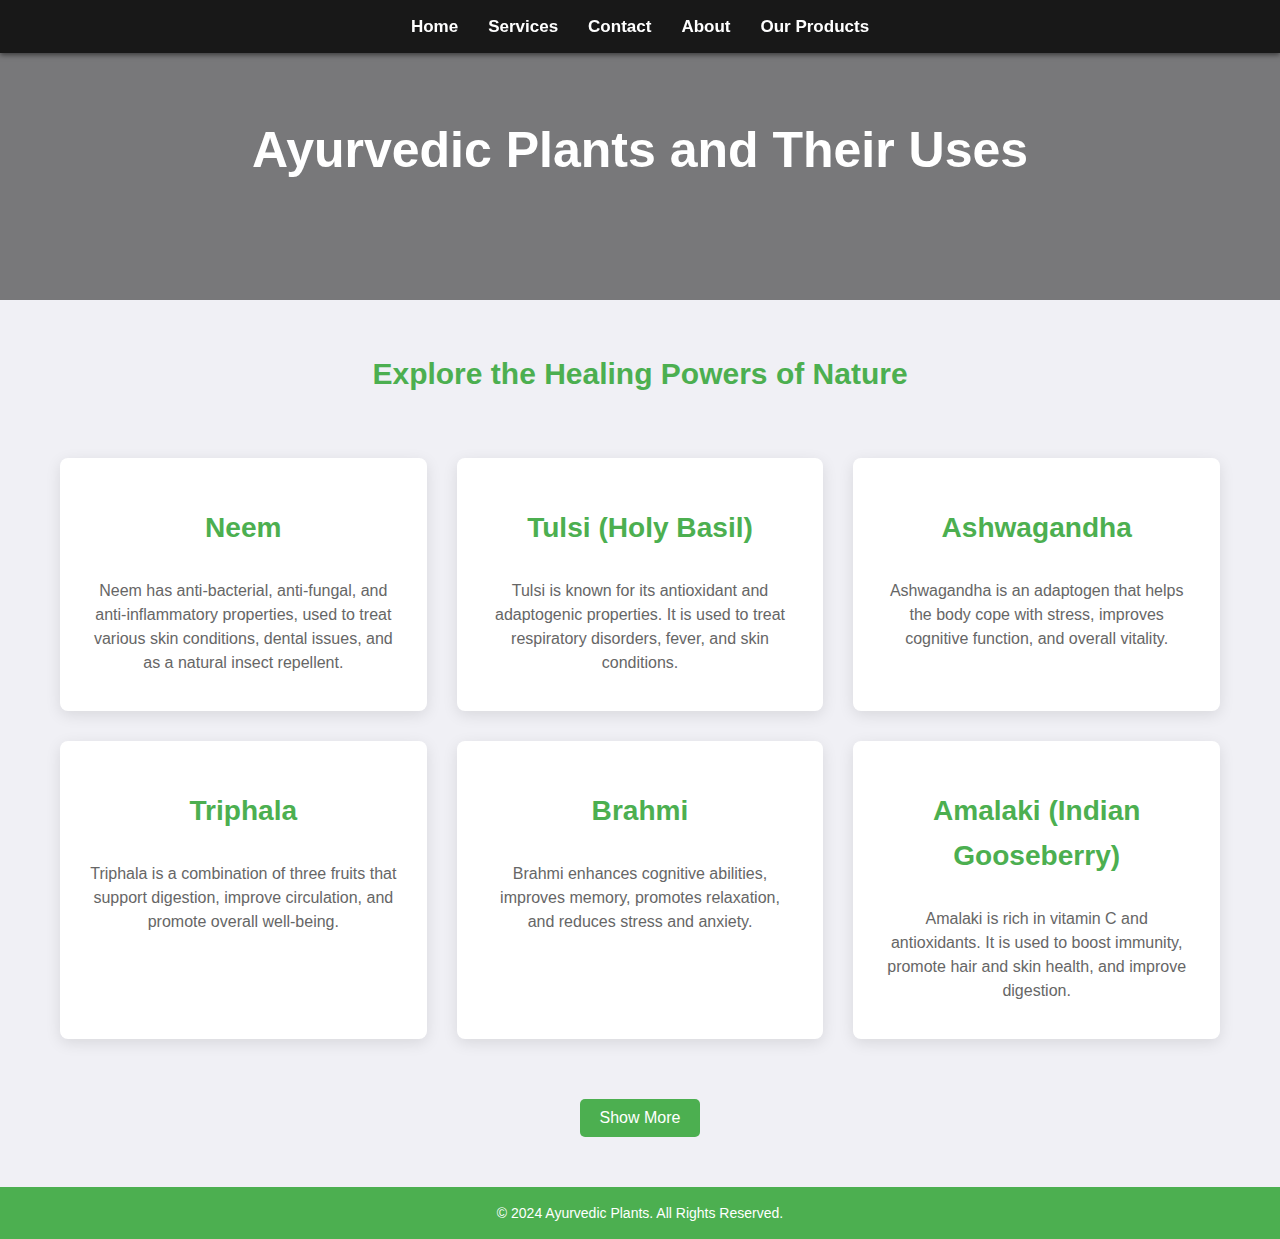
<file: herbal_plants.html>
<!DOCTYPE html>
<html lang="en">

<head>
    <meta charset="UTF-8">
    <meta name="viewport" content="width=device-width, initial-scale=1.0">
    <title>Ayurvedic Plants and Their Uses</title>
    <style>
        /* Global Styles */
        body {
            font-family: 'Helvetica Neue', Arial, sans-serif;
            margin: 0;
            padding: 0;
            background-color: #f0f0f5;
            color: #333;
            line-height: 1.6;
        }

       /* Navbar Styles */
       .navbar {
            position: fixed;
            top: 0;
            left: 0;
            width: 100%;
            background: rgba(0, 0, 0, 0.8);
            display: flex;
            justify-content: center;
            align-items: center;
            padding: 13px 0;
            z-index: 10;
            box-shadow: 0 2px 5px rgba(0, 0, 0, 0.5);
        }

        .navbar a {
            text-decoration: none;
            color: white;
            font-size: 17px;
            font-weight: 600;
            margin: 0 15px;
            transition: color 0.3s ease;
        }

        .navbar a:hover {
            color: #4caf50;
        }

        /* Banner Section */
.banner {
    width: 100%;
    height: 300px;
    background-image: url('https://images.pexels.com/photos/793012/pexels-photo-793012.jpeg?auto=compress&cs=tinysrgb&w=1260&h=750&dpr=1');
    background-size: cover;
    background-position: center;
    display: flex;
    justify-content: center;
    align-items: center;
    text-align: center;
    position: relative;
    /* border-radius: 0 0 35px 35px; */
}

.banner::after {
    content: '';
    position: absolute;
    top: 0;
    left: 0;
    right: 0;
    bottom: 0;
    background-color: rgba(0, 0, 0, 0.5); /* Add a dark overlay for text contrast */
    z-index: 1;
}

.banner img {
    filter: blur(5px); /* Apply blur to the background image */
    width: 100%;
    height: 100%;
    object-fit: cover;
}

.banner h1 {
    font-size: 50px;
    font-weight: bold;
    color: white;
    z-index: 2; /* Make sure the text is above the blurred background */
}


        /* Header Styling */
        h2 {
            font-size: 30px;
            color: #4CAF50;
            text-align: center;
            margin-top: 50px;
            font-weight: 600;
        }

        /* Plant Container */
        .plant-container {
            display: grid;
            grid-template-columns: repeat(auto-fill, minmax(280px, 1fr));
            gap: 30px;
            padding: 20px;
            max-width: 1200px;
            margin: 40px auto;
            box-sizing: border-box;
        }

        /* Individual Plant Box */
        .plant {
            background-color: #fff;
            border-radius: 8px;
            box-shadow: 0 4px 15px rgba(0, 0, 0, 0.1);
            padding: 20px;
            text-align: center;
            transition: transform 0.3s ease-in-out, box-shadow 0.3s ease;
        }

        .plant:hover {
            transform: translateY(-10px);
            box-shadow: 0 6px 25px rgba(0, 0, 0, 0.15);
        }

        .plant a {
            text-decoration: none;
            color: #4CAF50;
            font-weight: bold;
            display: block;
            margin-bottom: 10px;
            font-size: 24px;
            transition: color 0.3s;
        }

        .plant a:hover {
            color: #2e7d32;
        }

        .plant p {
            color: #666;
            font-size: 16px;
            margin-top: 15px;
            line-height: 1.5;
            padding: 0 10px;
        }

        /* Show More Button */
        .show-more-btn {
            background-color: #4CAF50;
            color: white;
            padding: 10px 20px;
            border: none;
            border-radius: 5px;
            cursor: pointer;
            font-size: 16px;
            display: block;
            margin: 20px auto;
        }

        .show-more-btn:hover {
            background-color: #45a049;
        }

        /* Footer */
        .footer {
            background-color: #4CAF50;
            color: white;
            text-align: center;
            padding: 15px 0;
            margin-top: 50px;
        }

        .footer p {
            font-size: 14px;
            margin: 0;
        }

        /* Add subtle animations to the page */
        .plant-container {
            animation: fadeIn 1s ease-in;
        }

        @keyframes fadeIn {
            0% {
                opacity: 0;
            }

            100% {
                opacity: 1;
            }
        }

        /* Mobile Responsive */
        @media screen and (max-width: 768px) {
            .banner h1 {
                font-size: 35px;
            }

            h2 {
                font-size: 26px;
            }

            .plant-container {
                grid-template-columns: 1fr 1fr;
                padding: 10px;
            }
        }

        @media screen and (max-width: 480px) {
            .banner h1 {
                font-size: 28px;
            }

            h2 {
                font-size: 22px;
            }

            .plant-container {
                grid-template-columns: 1fr;
                padding: 10px;
            }
        }
    </style>
</head>

<body>


  <div class="navbar">
    <a href="first.html">Home</a>
    
    <a href="services.html">Services</a>
    <a href="contactUs.html">Contact</a>
    <a href="aboutUs.html">About</a>
    <a href="e-commerce.html">Our Products</a>
</div>
    <!-- Banner Section -->
    <div class="banner">
        <h1>Ayurvedic Plants and Their Uses</h1>
    </div>

    <!-- Title Section -->
    <h2>Explore the Healing Powers of Nature</h2>

    <!-- Plant Information Section -->
    <div class="plant-container" id="plantContainer">
        <!-- Plants will be inserted dynamically here -->
    </div>

    <!-- Show More Button -->
    <button class="show-more-btn" id="showMoreBtn" onclick="showMore()">Show More</button>

    <!-- Footer -->
    <div class="footer">
        <p>&copy; 2024 Ayurvedic Plants. All Rights Reserved.</p>
    </div>

    <script>
        // Plant Data Array
        const plants = [
            { name: 'Neem', link: 'https://en.wikipedia.org/wiki/Azadirachta_indica', description: 'Neem has anti-bacterial, anti-fungal, and anti-inflammatory properties, used to treat various skin conditions, dental issues, and as a natural insect repellent.' },
            { name: 'Tulsi (Holy Basil)', link: 'https://en.wikipedia.org/wiki/Ocimum_tenuiflorum', description: 'Tulsi is known for its antioxidant and adaptogenic properties. It is used to treat respiratory disorders, fever, and skin conditions.' },
            { name: 'Ashwagandha', link: 'https://en.wikipedia.org/wiki/Withania_somnifera', description: 'Ashwagandha is an adaptogen that helps the body cope with stress, improves cognitive function, and overall vitality.' },
            { name: 'Triphala', link: 'https://en.wikipedia.org/wiki/Triphala', description: 'Triphala is a combination of three fruits that support digestion, improve circulation, and promote overall well-being.' },
            { name: 'Brahmi', link: 'https://en.wikipedia.org/wiki/Bacopa_monnieri', description: 'Brahmi enhances cognitive abilities, improves memory, promotes relaxation, and reduces stress and anxiety.' },
            { name: 'Amalaki (Indian Gooseberry)', link: 'https://en.wikipedia.org/wiki/Phyllanthus_emblica', description: 'Amalaki is rich in vitamin C and antioxidants. It is used to boost immunity, promote hair and skin health, and improve digestion.' },
            { name: 'Guduchi (Giloy)', link: 'https://en.wikipedia.org/wiki/Tinospora_cordifolia', description: 'Guduchi has immune-boosting and detoxifying properties. It is used to treat fever, improve digestion, and promote overall health.' },
            { name: 'Haritaki', link: 'https://en.wikipedia.org/wiki/Terminalia_chebula', description: 'Haritaki supports digestive health, promotes detoxification, and enhances overall wellness.' },
            { name: 'Shatavari', link: 'https://en.wikipedia.org/wiki/Asparagus_racemosus', description: 'Shatavari helps balance hormones, rejuvenates the body, and supports women\'s health, including fertility.' },
            { name: 'Amla (Indian Gooseberry)', link: 'https://en.wikipedia.org/wiki/Phyllanthus_emblica', description: 'Amla is packed with vitamin C, promotes immunity, aids digestion, and improves hair and skin health.' },
            { name: 'Ginseng', link: 'https://en.wikipedia.org/wiki/Panax_ginseng', description: 'Ginseng is an adaptogen that helps the body cope with stress and boosts energy and cognitive function.' },
            { name: 'Licorice', link: 'https://en.wikipedia.org/wiki/Licorice', description: 'Licorice is used for its soothing properties, treating digestive issues, respiratory problems, and skin conditions.' },
            { name: 'Chamomile', link: 'https://en.wikipedia.org/wiki/Chamomile', description: 'Chamomile is used for its calming effects and as a remedy for digestive disorders, insomnia, and skin irritation.' },
            { name: 'Lavender', link: 'https://en.wikipedia.org/wiki/Lavender', description: 'Lavender is used for relaxation, to alleviate anxiety, and to treat skin conditions and headaches.' },
            { name: 'Echinacea', link: 'https://en.wikipedia.org/wiki/Echinacea', description: 'Echinacea is used to boost the immune system and treat colds, flu, and respiratory infections.' },
            { name: 'Peppermint', link: 'https://en.wikipedia.org/wiki/Peppermint', description: 'Peppermint is used to relieve digestive issues, headaches, and muscle pain.' },
            { name: 'Sage', link: 'https://en.wikipedia.org/wiki/Sage', description: 'Sage is used for its medicinal properties, particularly for digestive and respiratory health.' },
            { name: 'Aloe Vera', link: 'https://en.wikipedia.org/wiki/Aloe_vera', description: 'Aloe vera is used for its skin-healing properties and to treat digestive and inflammation issues.' },
            { name: 'Moringa', link: 'https://en.wikipedia.org/wiki/Moringa_oleifera', description: 'Moringa is used to enhance energy, improve digestion, and offer numerous health benefits due to its rich nutrient content.' }
        ];

        // Function to display the first 6 plants
        let visiblePlants = 6;
        function displayPlants() {
            const container = document.getElementById("plantContainer");
            container.innerHTML = '';  // Clear the container
            for (let i = 0; i < visiblePlants; i++) {
                if (plants[i]) {
                    container.innerHTML += `
                        <div class="plant">
                            <a href="${plants[i].link}">
                                <h3>${plants[i].name}</h3>
                            </a>
                            <p>${plants[i].description}</p>
                        </div>
                    `;
                }
            }
        }

        // Show more functionality
        function showMore() {
            visiblePlants += 3;
            if (visiblePlants >= plants.length) {
                document.getElementById("showMoreBtn").style.display = 'none';
            }
            displayPlants();
        }

        // Initial display
        displayPlants();
    </script>

</body>

</html>
</file>
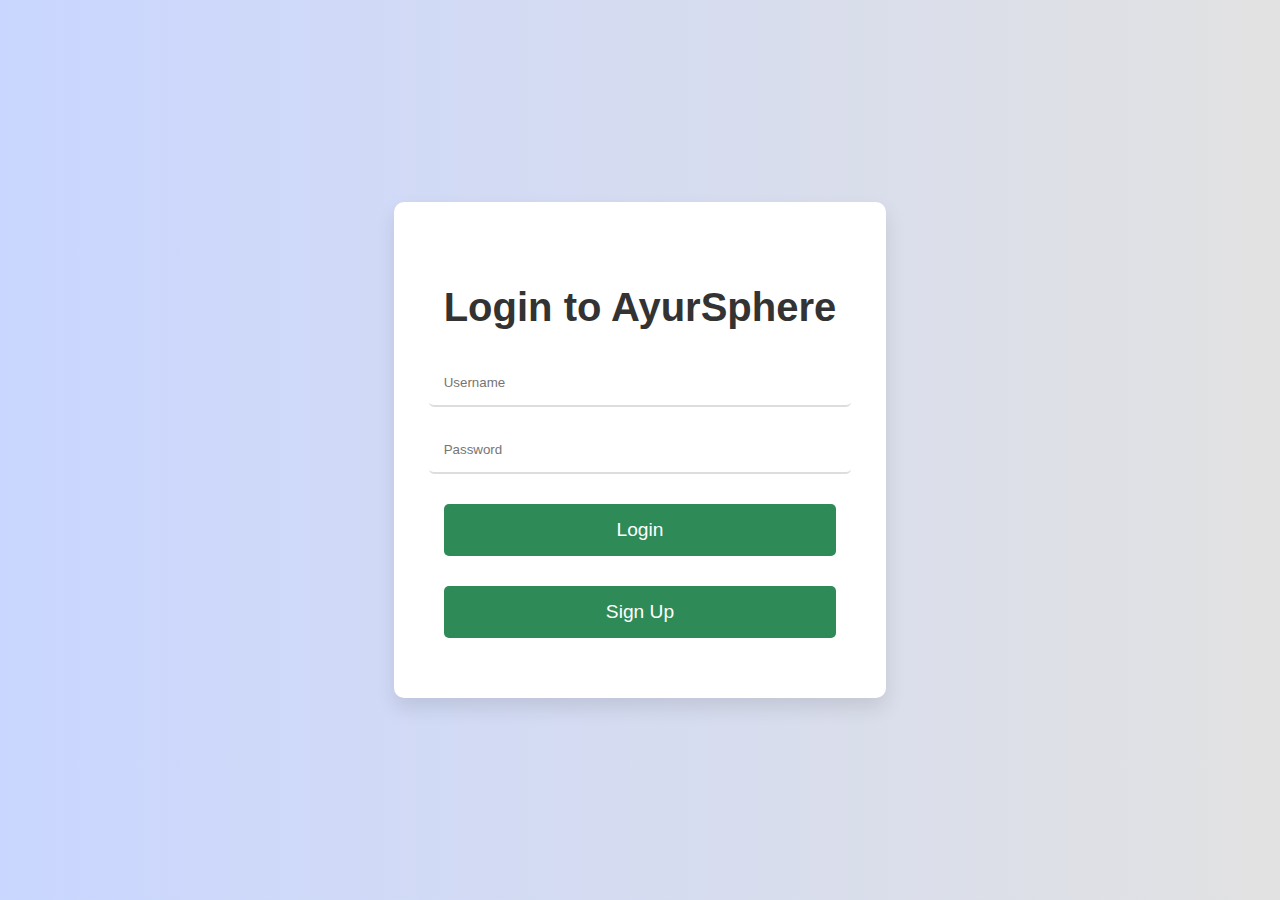
<file: login.html>
<!DOCTYPE html>
<html lang="en">
<head>
    <meta charset="UTF-8">
    <meta name="viewport" content="width=device-width, initial-scale=1.0">
    <link rel="stylesheet" href="login.css">
    <title>Login</title>
</head>
<body>
    <div class="form-container">
        <h2>Login to AyurSphere</h2>
        <form onsubmit="authenticate(event)">
            <input type="text" id="username" placeholder="Username" required>
            <input type="password" id="password" placeholder="Password" required>
            <button type="submit">Login</button>
        </form>
        <button onclick="window.location.href='signup.html'" class="secondary-btn">Sign Up</button>
    </div>

    <script>
        function authenticate(event) {
            event.preventDefault();
            var username = document.getElementById('username').value;
            var password = document.getElementById('password').value;

            var storedUsername = localStorage.getItem('username');
            var storedPassword = localStorage.getItem('password');

            if (username === 'Admin' && password === 'password') {
                alert("Welcome, Admin!");
                window.location.href = "first.html";
            } else if (username === storedUsername && password === storedPassword) {
                alert("Login successful.");
                window.location.href = "first.html";
            } else {
                alert("Invalid username or password. Please try again.");
            }
        }
    </script>
</body>
</html>
</file>
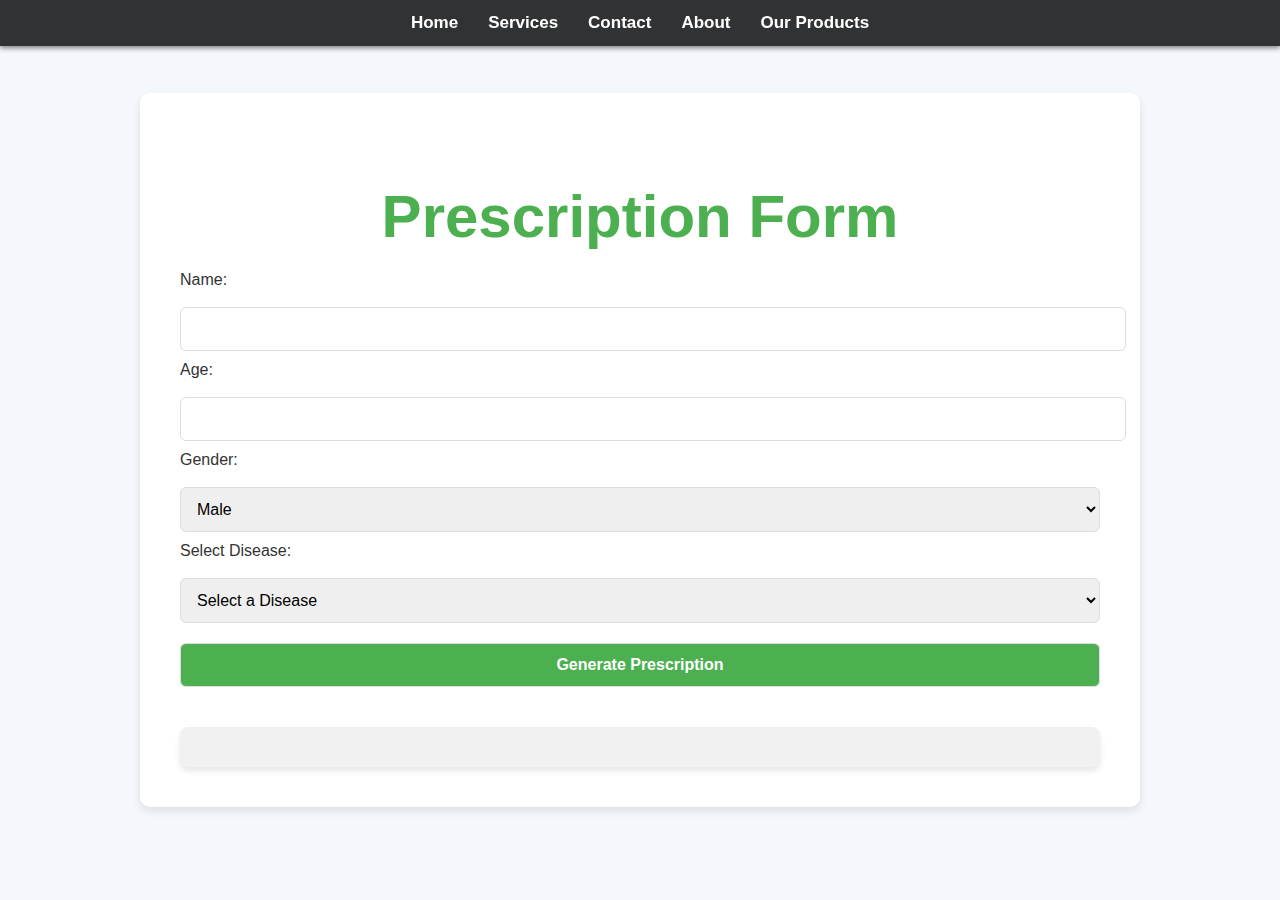
<file: prescription.html>
<!DOCTYPE html>
<html lang="en">
<head>
    <meta charset="UTF-8">
    <meta name="viewport" content="width=device-width, initial-scale=1.0">
    <title>Prescription Form</title>
    <style>
        /* Global Styles */
        body {
            font-family: 'Poppins', sans-serif;
            background: #f4f7fc;
            margin: 0;
            padding: 0;
            display: flex;
            justify-content: center;
            align-items: center;
            height: 100vh;
        }

        /* Navbar Styles */
        .navbar {
            position: fixed;
            top: 0;
            left: 0;
            width: 100%;
            background: rgba(0, 0, 0, 0.8);
            display: flex;
            justify-content: center;
            align-items: center;
            padding: 13px 0;
            z-index: 10;
            box-shadow: 0 2px 5px rgba(0, 0, 0, 0.5);
        }

        .navbar a {
            text-decoration: none;
            color: white;
            font-size: 17px;
            font-weight: 600;
            margin: 0 15px;
            transition: color 0.3s ease;
        }

        .navbar a:hover {
            color: #4caf50;
        }


        /* Container */
        .container {
            padding-top: 30px;
            background: #fff;
            border-radius: 10px;
            box-shadow: 0 4px 8px rgba(0, 0, 0, 0.1);
            padding: 40px;
            width: 100%;
            max-width: 1000px;
            box-sizing: border-box;
            text-align: center;
        }

        h2 {
            font-size: 60px;
            margin-bottom: 20px;
            color: #4CAF50;
        }

        label {
            font-size: 16px;
            color: #333;
            text-align: left;
            display: block;
            margin-bottom: 8px;
        }

        input, select, button {
            width: 100%;
            padding: 12px;
            margin: 10px 0;
            border-radius: 6px;
            border: 1px solid #ddd;
            font-size: 16px;
            outline: none;
        }

        input:focus, select:focus, button:focus {
            border-color: #4CAF50;
        }

        button {
            background-color: #4CAF50;
            color: white;
            font-weight: bold;
            cursor: pointer;
            transition: background-color 0.3s ease;
        }

        button:hover {
            background-color: #45a049;
        }

        #prescription {
            margin-top: 30px;
            padding: 20px;
            background: #f1f1f1;
            border-radius: 8px;
            box-shadow: 0 4px 6px rgba(0, 0, 0, 0.1);
        }

        /* Animation */
        .fade-in {
            animation: fadeIn 1s ease-in-out;
        }

        @keyframes fadeIn {
            0% { opacity: 0; }
            100% { opacity: 1; }
        }

        /* Responsive Design */
        @media screen and (max-width: 768px) {
            .container {
                padding: 30px;
            }
        }
    </style>
</head>
<body>


    <div class="navbar">
        <a href="first.html">Home</a>
        
        <a href="#services">Services</a>
        <a href="contactUs.html">Contact</a>
        <a href="aboutUs.html">About</a>
        <a href="e-commerce.html">Our Products</a>
    </div>

    <div class="container">
        <h2>Prescription Form</h2>
        <form id="prescription-form" onsubmit="generatePrescription(event)">
            <label for="name">Name:</label>
            <input type="text" id="name" name="name" required>

            <label for="age">Age:</label>
            <input type="number" id="age" name="age" required>

            <label for="gender">Gender:</label>
            <select id="gender" name="gender" required>
                <option value="male">Male</option>
                <option value="female">Female</option>
                <option value="other">Other</option>
            </select>

            <label for="disease">Select Disease:</label>
            <select id="disease" name="disease" required>
                <option value="">Select a Disease</option>
                <option value="Headache">Headache</option>
                <option value="Stomachache">Stomachache</option>
                <option value="Cough">Cough</option>
                <option value="Fever">Fever</option>
                <option value="Sore Throat">Sore Throat</option>
                <option value="Indigestion">Indigestion</option>
                <option value="Diarrhea">Diarrhea</option>
                <option value="Nausea">Nausea</option>
                <option value="Insomnia">Insomnia</option>
                <option value="Anxiety">Anxiety</option>
                <option value="Common Cold">Common Cold</option>
                <option value="Allergies">Allergies</option>
                <option value="Sinusitis">Sinusitis</option>
                <option value="Asthma">Asthma</option>
                <option value="Arthritis">Arthritis</option>
                <option value="Back Pain">Back Pain</option>
                <option value="Migraine">Migraine</option>
                <option value="Heartburn">Heartburn</option>
                <option value="Hiccups">Hiccups</option>
                <option value="Constipation">Constipation</option>
                <option value="High Blood Pressure">High Blood Pressure</option>
                <option value="Acne">Acne</option>
                <option value="Eczema">Eczema</option>
                <option value="Rash">Rash</option>
                <option value="Stress">Stress</option>
                <option value="Depression">Depression</option>
                <option value="Obesity">Obesity</option>
                <option value="Osteoporosis">Osteoporosis</option>
                <option value="Gout">Gout</option>
                <option value="Anemia">Anemia</option>
                <option value="Bronchitis">Bronchitis</option>
                <option value="Hypothyroidism">Hypothyroidism</option>
                <option value="Hyperthyroidism">Hyperthyroidism</option>
                <option value="Kidney Stones">Kidney Stones</option>
                <option value="Liver Disease">Liver Disease</option>
                <option value="Ulcers">Ulcers</option>
                <option value="Gallstones">Gallstones</option>
                <option value="Malaria">Malaria</option>
                <option value="Dengue Fever">Dengue Fever</option>
                <option value="Chikungunya">Chikungunya</option>
            </select>

            <button type="submit">Generate Prescription</button>
        </form>

        <div id="prescription" class="fade-in"></div>
    </div>

    <script>
        function generatePrescription(event) {
            event.preventDefault();
            
            // Get form values
            const name = document.getElementById('name').value;
            const age = document.getElementById('age').value;
            const gender = document.getElementById('gender').value;
            const disease = document.getElementById('disease').value;

            // Ayurvedic Treatments for diseases
            const treatments = {
                "Headache": "Ashwagandha, Brahmi, and Shankhapushpi are often used in treating headaches. Relaxation techniques and proper sleep are recommended.",
                "Stomachache": "Ginger, peppermint, and coriander are commonly recommended to soothe the stomach. Avoid heavy meals.",
                "Cough": "Tulsi (Holy Basil) and honey are beneficial for cough relief. Drink warm fluids and avoid cold foods.",
                "Fever": "A mixture of honey and turmeric is used to reduce fever. Hydration and rest are important.",
                "Sore Throat": "Gargle with salt water, and drink warm herbal teas like ginger or licorice root.",
                "Indigestion": "Triphala, ginger tea, and cumin seeds can aid digestion. Avoid heavy, oily foods.",
                "Diarrhea": "The intake of buttermilk, ginger, and turmeric helps treat diarrhea. Stay hydrated.",
                "Nausea": "Mint, ginger, and fennel can be helpful for nausea. Drink warm water.",
                "Insomnia": "Ashwagandha and Brahmi are often used to improve sleep quality. Practice deep breathing before bedtime.",
                "Anxiety": "Chamomile tea, Ashwagandha, and Brahmi help in reducing anxiety. Regular meditation can also be beneficial.",
                "Common Cold": "Ginger tea, honey, and turmeric are great for colds. Inhalation of steam can help.",
                "Allergies": "Turmeric and ginger are helpful for treating allergies. Avoid allergens.",
                "Sinusitis": "Steam inhalation, Eucalyptus oil, and Triphala can help in clearing sinuses.",
                "Asthma": "Use of herbs like Tulsi, Licorice, and Pippali, combined with proper breathing exercises, may help asthma.",
                "Arthritis": "Turmeric, Ashwagandha, and joint oil massages are often used for arthritis pain relief.",
                "Back Pain": "Ginger, turmeric, and regular stretching exercises may ease back pain.",
                "Migraine": "Brahmi, Ashwagandha, and a proper sleep routine are commonly used for migraine relief.",
                "Heartburn": "Aloe Vera juice, fennel seeds, and ginger are known to soothe heartburn.",
                "Hiccups": "Drink warm water and try swallowing a spoonful of honey for hiccups relief.",
                "Constipation": "Triphala, Aloe Vera, and warm water are used to alleviate constipation.",
                "High Blood Pressure": "Garlic, Ashwagandha, and regular meditation can help lower blood pressure.",
                "Acne": "Turmeric, neem, and sandalwood are effective for treating acne. Drink plenty of water.",
                "Eczema": "Neem, turmeric, and coconut oil are used for skin conditions like eczema.",
                "Rash": "Aloe Vera and turmeric paste are often applied to treat skin rashes.",
                "Stress": "Ashwagandha, Brahmi, and meditation can help in managing stress.",
                "Depression": "Ashwagandha, Brahmi, and regular yoga are effective for dealing with depression.",
                "Obesity": "Triphala, herbal teas, and a balanced diet combined with exercise can help reduce weight.",
                "Osteoporosis": "Ashwagandha and Triphala, along with a calcium-rich diet, are recommended.",
                "Gout": "Turmeric, ginger, and proper hydration are suggested for managing gout.",
                "Anemia": "Iron-rich foods like spinach and Ashwagandha can help manage anemia.",
                "Bronchitis": "Tulsi, honey, and steam inhalation are helpful in treating bronchitis.",
                "Hypothyroidism": "Ashwagandha and Triphala can help balance thyroid levels.",
                "Hyperthyroidism": "A proper diet, Ashwagandha, and yoga can help manage hyperthyroidism.",
                "Kidney Stones": "Drinking water mixed with lemon juice and using herbal teas like ginger and basil can help.",
                "Liver Disease": "Milk Thistle, turmeric, and dandelion root can support liver health.",
                "Ulcers": "Licorice, aloe vera, and honey are commonly used to treat ulcers.",
                "Gallstones": "Herbal teas such as turmeric and peppermint can aid in gallstone management.",
                "Malaria": "Use of Neem and papaya leaf extracts is known in treating malaria symptoms.",
                "Dengue Fever": "Drink fresh coconut water and Papaya leaf extract to manage dengue fever.",
                "Chikungunya": "Use of ginger, turmeric, and anti-inflammatory herbs may help relieve symptoms of Chikungunya."
            };

            // Generate prescription message
            const prescriptionMessage = `
                <h3>Prescription for ${name}</h3>
                <p><strong>Age:</strong> ${age}</p>
                <p><strong>Gender:</strong> ${gender}</p>
                <p><strong>Disease:</strong> ${disease}</p>
                <p><strong>Recommended Ayurvedic Treatment:</strong> ${treatments[disease]}</p>
                <p><strong>Note:</strong> This is a basic recommendation. Always consult with a healthcare professional before starting any new treatment.</p>
            `;

            // Display prescription
            document.getElementById('prescription').innerHTML = prescriptionMessage;
        }
    </script>

</body>
</html>
</file>
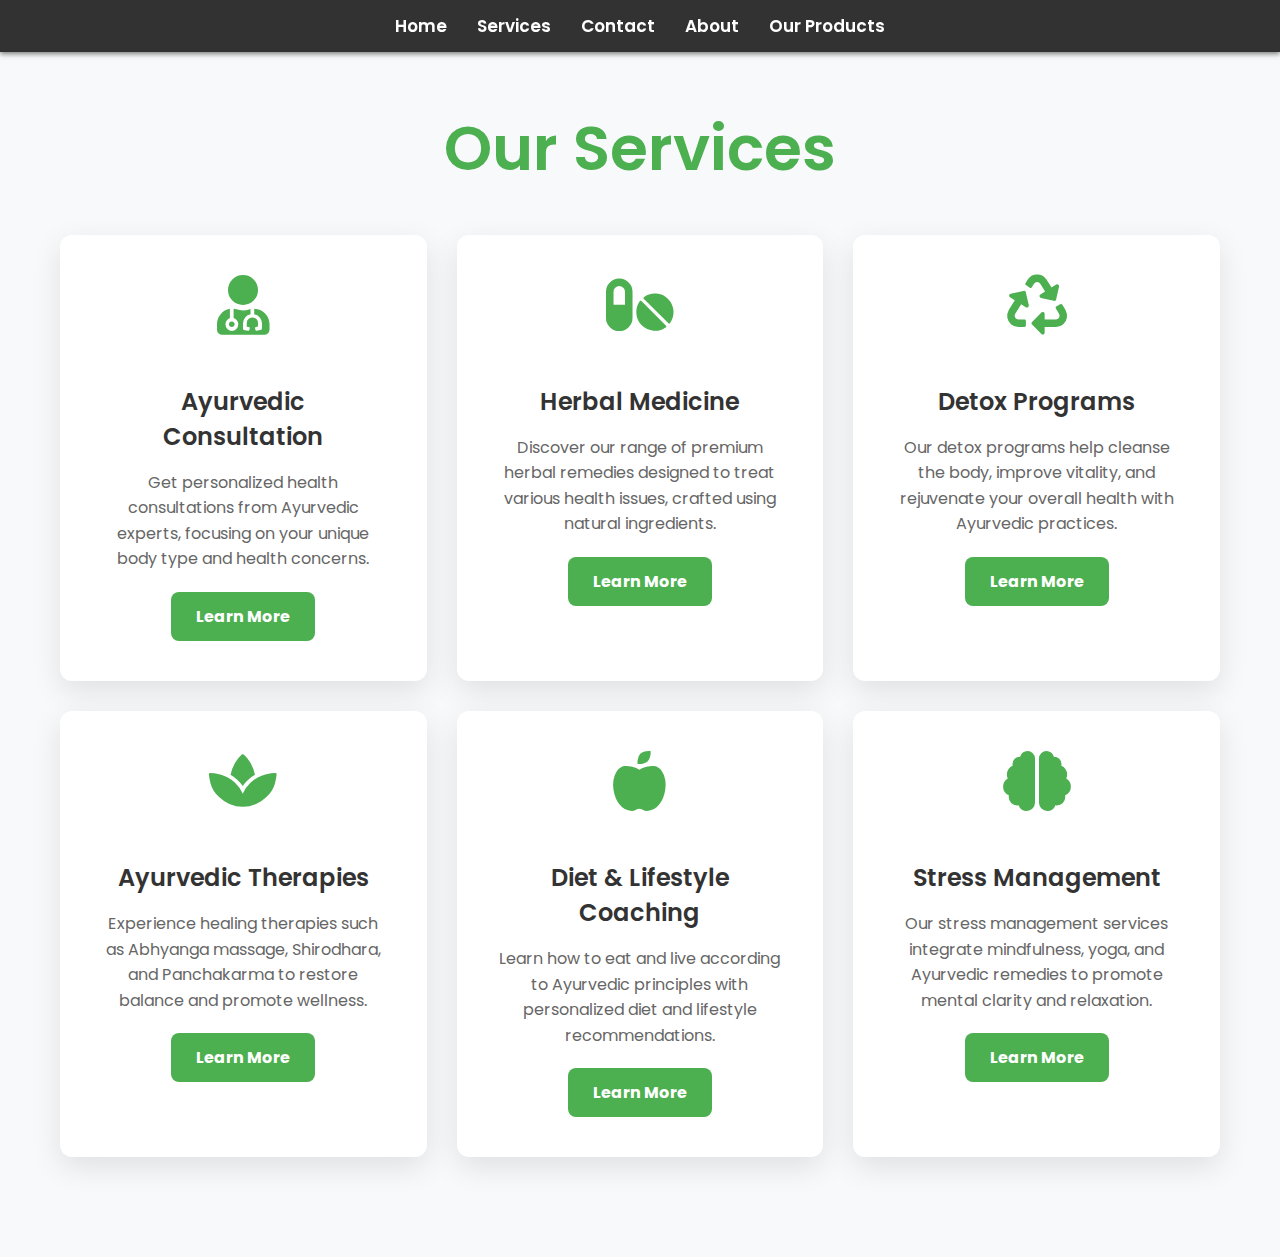
<file: services.html>
<!DOCTYPE html>
<html lang="en">
<head>
    <meta charset="UTF-8">
    <meta name="viewport" content="width=device-width, initial-scale=1.0">
    <title>Our Services</title>
    <link href="https://fonts.googleapis.com/css2?family=Poppins:wght@300;400;600&display=swap" rel="stylesheet">
    <link rel="stylesheet" href="https://cdnjs.cloudflare.com/ajax/libs/font-awesome/5.15.4/css/all.min.css">
    <style>
        /* Global Styles */
        body {
            font-family: 'Poppins', sans-serif;
            background-color: #f8f9fa;
            margin: 0;
            padding: 0;
            display: flex;
            justify-content: center;
            align-items: center;
            flex-direction: column;
        }

        /* Navbar Styles */
        .navbar {
            position: fixed;
            top: 0;
            left: 0;
            width: 100%;
            background: rgba(0, 0, 0, 0.8);
            display: flex;
            justify-content: center;
            align-items: center;
            padding: 13px 0;
            z-index: 10;
            box-shadow: 0 2px 5px rgba(0, 0, 0, 0.5);
        }

        .navbar a {
            text-decoration: none;
            color: white;
            font-size: 17px;
            font-weight: 600;
            margin: 0 15px;
            transition: color 0.3s ease;
        }

        .navbar a:hover {
            color: #4caf50;
        }


        /* Container */
        .container {
            max-width: 1200px;
            width: 100%;
            padding: 60px 20px;
            text-align: center;
            box-sizing: border-box;
        }

        h1 {
            font-size: 62px;
            font-weight: 600;
            color: #4CAF50;
            margin-bottom: 40px;
        }

        /* Service Cards */
        .service-cards {
            display: grid;
            grid-template-columns: repeat(auto-fill, minmax(300px, 1fr));
            gap: 30px;
            margin-bottom: 40px;
        }

        .service-card {
            background-color: #fff;
            border-radius: 12px;
            box-shadow: 0 10px 30px rgba(0, 0, 0, 0.1);
            padding: 40px;
            transition: transform 0.3s ease-in-out, box-shadow 0.3s ease-in-out;
            position: relative;
            text-align: center;
            overflow: hidden;
            cursor: pointer;
        }

        .service-card:hover {
            transform: translateY(-10px);
            box-shadow: 0 15px 50px rgba(0, 0, 0, 0.2);
        }

        .service-card i {
            font-size: 60px;
            color: #4CAF50;
            margin-bottom: 25px;
            transition: transform 0.3s ease;
        }

        .service-card h3 {
            font-size: 24px;
            color: #333;
            margin-bottom: 15px;
            font-weight: 600;
        }

        .service-card p {
            font-size: 16px;
            color: #666;
            margin-bottom: 20px;
            line-height: 1.6;
        }

        .service-card a {
            display: inline-block;
            padding: 12px 25px;
            background-color: #4CAF50;
            color: white;
            font-weight: bold;
            border-radius: 8px;
            text-decoration: none;
            transition: background-color 0.3s ease;
        }

        .service-card a:hover {
            background-color: #45a049;
        }

        /* Service Description Section */
        .service-description {
            background-color: #fff;
            padding: 50px 30px;
            border-radius: 12px;
            box-shadow: 0 10px 30px rgba(0, 0, 0, 0.1);
            margin-top: 40px;
        }

        .service-description h2 {
            font-size: 30px;
            color: #333;
            margin-bottom: 20px;
            font-weight: 600;
        }

        .service-description p {
            font-size: 18px;
            color: #666;
            line-height: 1.8;
        }

        /* Responsive Design */
        @media screen and (max-width: 768px) {
            .container {
                padding: 40px 20px;
            }
            .service-card {
                padding: 30px;
            }
        }

        @media screen and (max-width: 480px) {
            .container {
                padding: 20px;
            }
        }

    </style>
</head>
<body>


    <div class="navbar">
        <a href="first.html">Home</a>
        
        <a href="services.html">Services</a>
        <a href="contactUs.html">Contact</a>
        <a href="aboutUs.html">About</a>
        <a href="e-commerce.html">Our Products</a>
    </div>
    <div class="container">
        <h1>Our Services</h1>

        <!-- Service Cards -->
        <div class="service-cards">
            <div class="service-card">
                <i class="fas fa-user-md"></i>
                <h3>Ayurvedic Consultation</h3>
                <p>Get personalized health consultations from Ayurvedic experts, focusing on your unique body type and health concerns.</p>
                <a href="#">Learn More</a>
            </div>

            <div class="service-card">
                <i class="fas fa-pills"></i>
                <h3>Herbal Medicine</h3>
                <p>Discover our range of premium herbal remedies designed to treat various health issues, crafted using natural ingredients.</p>
                <a href="#">Learn More</a>
            </div>

            <div class="service-card">
                <i class="fas fa-recycle"></i>
                <h3>Detox Programs</h3>
                <p>Our detox programs help cleanse the body, improve vitality, and rejuvenate your overall health with Ayurvedic practices.</p>
                <a href="#">Learn More</a>
            </div>

            <div class="service-card">
                <i class="fas fa-spa"></i>
                <h3>Ayurvedic Therapies</h3>
                <p>Experience healing therapies such as Abhyanga massage, Shirodhara, and Panchakarma to restore balance and promote wellness.</p>
                <a href="#">Learn More</a>
            </div>

            <div class="service-card">
                <i class="fas fa-apple-alt"></i>
                <h3>Diet & Lifestyle Coaching</h3>
                <p>Learn how to eat and live according to Ayurvedic principles with personalized diet and lifestyle recommendations.</p>
                <a href="#">Learn More</a>
            </div>

            <div class="service-card">
                <i class="fas fa-brain"></i>
                <h3>Stress Management</h3>
                <p>Our stress management services integrate mindfulness, yoga, and Ayurvedic remedies to promote mental clarity and relaxation.</p>
                <a href="#">Learn More</a>
            </div>
        </div>

       
    </div>

</body>
</html>
</file>
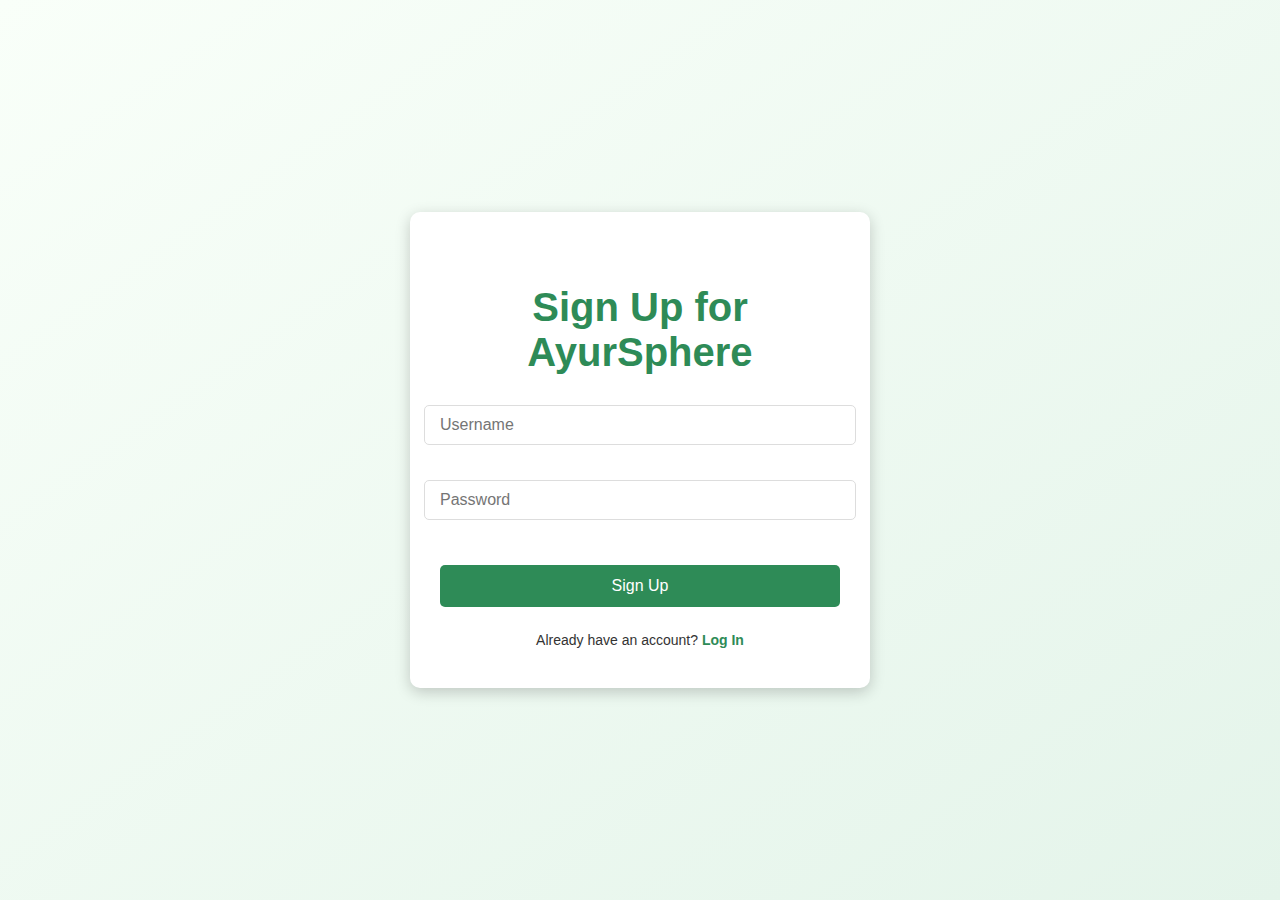
<file: signup.html>
<!DOCTYPE html>
<html lang="en">
<head>
    <meta charset="UTF-8">
    <meta name="viewport" content="width=device-width, initial-scale=1.0">
    <link rel="stylesheet" href="login.css">
    <title>Sign-Up</title>
    <style>
        /* Global Styles */
        body {
            margin: 0;
            font-family: 'Arial', sans-serif;
            background: linear-gradient(to bottom right, #f9fff9, #e4f4ea);
            color: #333;
            display: flex;
            justify-content: center;
            align-items: center;
            min-height: 100vh;
        }

        /* Form Container */
        .form-container {
            background: #ffffff;
            padding: 40px 30px;
            border-radius: 10px;
            box-shadow: 0 4px 15px rgba(0, 0, 0, 0.2);
            text-align: center;
            max-width: 400px;
            width: 90%;
        }

        .form-container h2 {
            margin-bottom: 20px;
            color: #2e8b57;
        }

        .form-container form {
            display: flex;
            flex-direction: column;
            gap: 15px;
        }

        .form-container input {
            padding: 10px 15px;
            font-size: 16px;
            border: 1px solid #ddd;
            border-radius: 5px;
            outline: none;
            transition: border-color 0.3s ease;
        }

        .form-container input:focus {
            border-color: #2e8b57;
        }

        .form-container button {
            padding: 12px 20px;
            font-size: 16px;
            color: #fff;
            background-color: #2e8b57;
            border: none;
            border-radius: 5px;
            cursor: pointer;
            transition: background-color 0.3s ease, transform 0.2s ease;
        }

        .form-container button:hover {
            background-color: #236f45;
            transform: scale(1.05);
        }

        .form-container .login-link {
            margin-top: 15px;
            font-size: 14px;
        }

        .form-container .login-link a {
            color: #2e8b57;
            text-decoration: none;
            font-weight: bold;
            transition: color 0.3s ease;
        }

        .form-container .login-link a:hover {
            color: #236f45;
        }
    </style>
</head>
<body>
    <div class="form-container">
        <h2>Sign Up for AyurSphere</h2>
        <form onsubmit="saveCredentials(event)">
            <input type="text" id="username" placeholder="Username" required>
            <input type="password" id="password" placeholder="Password" required>
            <button type="submit">Sign Up</button>
        </form>
        <div class="login-link">
            Already have an account? <a href="login.html">Log In</a>
        </div>
    </div>

    <script>
        function saveCredentials(event) {
            event.preventDefault();
            var username = document.getElementById('username').value;
            var password = document.getElementById('password').value;

            if (username.toLowerCase() === 'admin') {
                alert("You cannot sign up with the username 'Admin'. Please choose a different username.");
            } else {
                localStorage.setItem('username', username);
                localStorage.setItem('password', password);
                alert("Sign up successful. Redirecting to the homepage.");
                window.location.href = "index.html";
            }
        }
    </script>
</body>
</html>
</file>
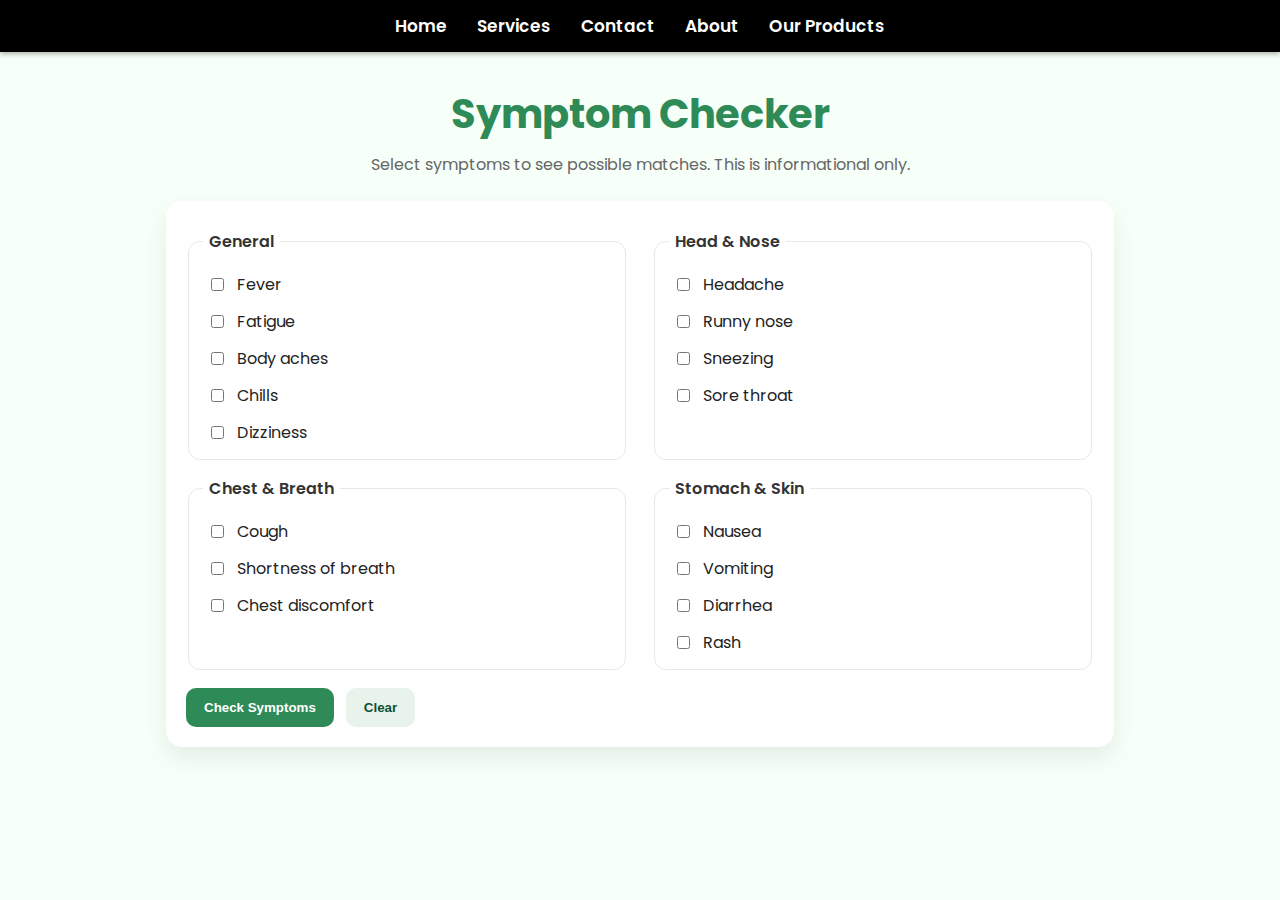
<file: symptom_checker.html>
<!DOCTYPE html>
<html lang="en">
<head>
  <meta charset="UTF-8" />
  <meta name="viewport" content="width=device-width, initial-scale=1.0"/>
  <title>AyurSphere - Symptom Checker</title>
  <style>
    @import url('https://fonts.googleapis.com/css2?family=Poppins:wght@300;600&display=swap');

    :root {
      --bg: #f6fff8;
      --card: #ffffff;
      --primary: #2e8b57;
      --primary-dark: #236f45;
      --text: #222;
      --muted: #666;
    }

    * { box-sizing: border-box; }

    body {
      margin: 0;
      font-family: 'Poppins', system-ui, -apple-system, "Segoe UI", Roboto, Arial, sans-serif;
      background: var(--bg);
      color: var(--text);
    }

    /* Navbar */
    .navbar {
      position: sticky;
      top: 0;
      left: 0;
      width: 100%;
      background: #000000;
      display: flex;
      justify-content: center;
      align-items: center;
      padding: 13px 0;
      z-index: 10;
      box-shadow: 0 2px 5px rgba(0, 0, 0, 0.3);
    }
    .navbar a {
      text-decoration: none;
      color: white;
      font-size: 17px;
      font-weight: 600;
      margin: 0 15px;
      transition: color 0.3s ease;
    }
    .navbar a:hover { color: #4caf50; }

    .page {
      max-width: 980px;
      margin: 32px auto;
      padding: 0 16px 40px;
    }

    .header {
      text-align: center;
      margin: 12px 0 24px;
    }
    .header h1 {
      margin: 0 0 8px;
      color: var(--primary);
      font-size: 40px;
      font-weight: 700;
    }
    .header p { color: var(--muted); margin: 0; }

    .card {
      background: var(--card);
      border-radius: 16px;
      padding: 20px;
      box-shadow: 0 10px 25px rgba(0,0,0,0.08);
    }

    .groups {
      display: grid;
      grid-template-columns: repeat(2, minmax(240px, 1fr));
      gap: 16px 24px;
      margin-top: 8px;
    }

    fieldset {
      border: 1px solid #e8e8e8;
      border-radius: 12px;
      padding: 12px 14px 8px;
      min-inline-size: auto;
    }
    legend {
      padding: 0 6px;
      font-weight: 600;
      color: #333;
    }

    .symptom {
      display: flex;
      align-items: center;
      gap: 10px;
      padding: 6px 4px;
    }

    .actions {
      display: flex;
      gap: 12px;
      flex-wrap: wrap;
      margin-top: 18px;
    }
    button {
      background: var(--primary);
      color: #fff;
      border: none;
      border-radius: 10px;
      padding: 12px 18px;
      font-weight: 600;
      cursor: pointer;
      transition: background .2s ease, transform .1s ease;
    }
    button:hover { background: var(--primary-dark); }
    button:active { transform: translateY(1px); }
    .secondary {
      background: #e8f3ec;
      color: #0f5132;
    }

    .results {
      margin-top: 20px;
      padding: 16px;
      border-radius: 10px;
      background: #f7fbf8;
      border: 1px solid #e1efe7;
    }
    .results h3 { margin: 0 0 8px; color: #0f5132; }
    .results ul { margin: 8px 0 0 18px; }
    .disclaimer {
      margin-top: 10px;
      font-size: 12px;
      color: #666;
    }

    @media (max-width: 720px) {
      .groups { grid-template-columns: 1fr; }
      .header h1 { font-size: 30px; }
    }
  </style>
</head>
<body>
  <div class="navbar">
    <a href="first.html">Home</a>
    <a href="services.html">Services</a>
    <a href="contactUs.html">Contact</a>
    <a href="aboutUs.html">About</a>
    <a href="e-commerce.html">Our Products</a>
  </div>

  <main class="page">
    <div class="header">
      <h1>Symptom Checker</h1>
      <p>Select symptoms to see possible matches. This is informational only.</p>
    </div>

    <section class="card">
      <form id="checkerForm">
        <div class="groups">
          <fieldset>
            <legend>General</legend>
            <label class="symptom"><input type="checkbox" name="sym" value="fever"> Fever</label>
            <label class="symptom"><input type="checkbox" name="sym" value="fatigue"> Fatigue</label>
            <label class="symptom"><input type="checkbox" name="sym" value="body_aches"> Body aches</label>
            <label class="symptom"><input type="checkbox" name="sym" value="chills"> Chills</label>
            <label class="symptom"><input type="checkbox" name="sym" value="dizziness"> Dizziness</label>
          </fieldset>

          <fieldset>
            <legend>Head & Nose</legend>
            <label class="symptom"><input type="checkbox" name="sym" value="headache"> Headache</label>
            <label class="symptom"><input type="checkbox" name="sym" value="runny_nose"> Runny nose</label>
            <label class="symptom"><input type="checkbox" name="sym" value="sneezing"> Sneezing</label>
            <label class="symptom"><input type="checkbox" name="sym" value="sore_throat"> Sore throat</label>
          </fieldset>

          <fieldset>
            <legend>Chest & Breath</legend>
            <label class="symptom"><input type="checkbox" name="sym" value="cough"> Cough</label>
            <label class="symptom"><input type="checkbox" name="sym" value="short_breath"> Shortness of breath</label>
            <label class="symptom"><input type="checkbox" name="sym" value="chest_pain"> Chest discomfort</label>
          </fieldset>

          <fieldset>
            <legend>Stomach & Skin</legend>
            <label class="symptom"><input type="checkbox" name="sym" value="nausea"> Nausea</label>
            <label class="symptom"><input type="checkbox" name="sym" value="vomiting"> Vomiting</label>
            <label class="symptom"><input type="checkbox" name="sym" value="diarrhea"> Diarrhea</label>
            <label class="symptom"><input type="checkbox" name="sym" value="rash"> Rash</label>
          </fieldset>
        </div>

        <div class="actions">
          <button type="submit">Check Symptoms</button>
          <button type="button" class="secondary" id="clearBtn">Clear</button>
        </div>
      </form>

      <div class="results" id="results" hidden>
        <h3>Possible matches</h3>
        <ul id="matches"></ul>
        <div class="disclaimer">
          Not a diagnosis. For severe, persistent, or worrying symptoms, seek professional medical care.
        </div>
      </div>
    </section>
  </main>

  <script>
    const form = document.getElementById('checkerForm');
    const results = document.getElementById('results');
    const matchesEl = document.getElementById('matches');
    const clearBtn = document.getElementById('clearBtn');

    function score(checked) {
      const has = (k) => checked.has(k);

      const conditions = [
        {
          name: 'Common cold',
          when: () =>
            (has('cough') || has('sore_throat')) &&
            (has('runny_nose') || has('sneezing')) &&
            !has('short_breath'),
          tip: 'Rest, warm fluids, and humid air may help comfort.'
        },
        {
          name: 'Seasonal allergy',
          when: () =>
            (has('sneezing') || has('runny_nose')) &&
            !has('fever') &&
            !has('body_aches'),
          tip: 'Reduce exposure to triggers; consider consulting a professional for personalized advice.'
        },
        {
          name: 'Flu (influenza) - possible',
          when: () =>
            has('fever') &&
            (has('body_aches') || has('fatigue')) &&
            (has('cough') || has('sore_throat')),
          tip: 'Rest and hydration are important. Seek care if symptoms are severe.'
        },
        {
          name: 'Migraine/headache syndrome',
          when: () =>
            has('headache') &&
            (has('nausea') || has('vomiting')),
          tip: 'Rest in a dark, quiet room and hydrate.'
        },
        {
          name: 'Gastroenteritis - possible',
          when: () =>
            (has('nausea') || has('vomiting')) &&
            has('diarrhea'),
          tip: 'Oral hydration is important. Seek care if signs of dehydration occur.'
        },
        {
          name: 'Seek urgent care',
          when: () =>
            has('chest_pain') || has('short_breath'),
          tip: 'Chest discomfort or shortness of breath can be serious. Seek urgent medical attention.'
        }
      ];

      const found = conditions.filter(c => c.when());
      return found.length ? found : [{ name: 'No clear match', tip: 'Try selecting additional symptoms or consult a professional.' }];
    }

    form.addEventListener('submit', (e) => {
      e.preventDefault();
      const checked = new Set([...new FormData(form).getAll('sym')]);
      const found = score(checked);

      matchesEl.innerHTML = '';
      for (const c of found) {
        const li = document.createElement('li');
        li.textContent = `${c.name} — ${c.tip}`;
        matchesEl.appendChild(li);
      }
      results.hidden = false;
      // Save selection to restore later
      localStorage.setItem('symptoms.selection', JSON.stringify([...checked]));
    });

    clearBtn.addEventListener('click', () => {
      form.reset();
      results.hidden = true;
      matchesEl.innerHTML = '';
      localStorage.removeItem('symptoms.selection');
    });

    // Restore previous selection if any
    (function restore() {
      try {
        const saved = JSON.parse(localStorage.getItem('symptoms.selection') || '[]');
        const set = new Set(saved);
        [...form.querySelectorAll('input[type="checkbox"][name="sym"]')].forEach(cb => {
          cb.checked = set.has(cb.value);
        });
        if (set.size) {
          // Auto-run to show results for restored state
          form.dispatchEvent(new Event('submit'));
        }
      } catch {}
    })();
  </script>
</body>
</html>
</file>
<file: login.css>
body {
    font-family: 'Arial', sans-serif;
    display: flex;
    justify-content: center;
    align-items: center;
    height: 100vh;
    margin: 0;
    background: linear-gradient(to right, #c9d6ff, #e2e2e2);
}

.form-container {
    text-align: center;
    background-color: #fff;
    padding: 50px;
    border-radius: 10px;
    box-shadow: 0 10px 20px rgba(0, 0, 0, 0.1);
}

h2 {
    color: #333;
    font-size: 2.5em;
    margin-bottom: 20px;
}

form {
    display: flex;
    flex-direction: column;
    align-items: center;
}

input {
    width: 100%;
    padding: 15px;
    margin: 10px 0;
    border: none;
    border-bottom: 2px solid #ddd;
    border-radius: 5px;
    transition: border-bottom 0.3s;
}

input:focus {
    border-bottom: 2px solid #2e8b57;
    outline: none;
}

button {
    width: 100%;
    padding: 15px;
    margin: 20px 0 10px;
    border: none;
    border-radius: 5px;
    cursor: pointer;
    color: #fff;
    background-color: #2e8b57;
    font-size: 1.2em;
    transition: background-color 0.3s;
}

button:hover {
    background-color: #45a049;
}
</file>
